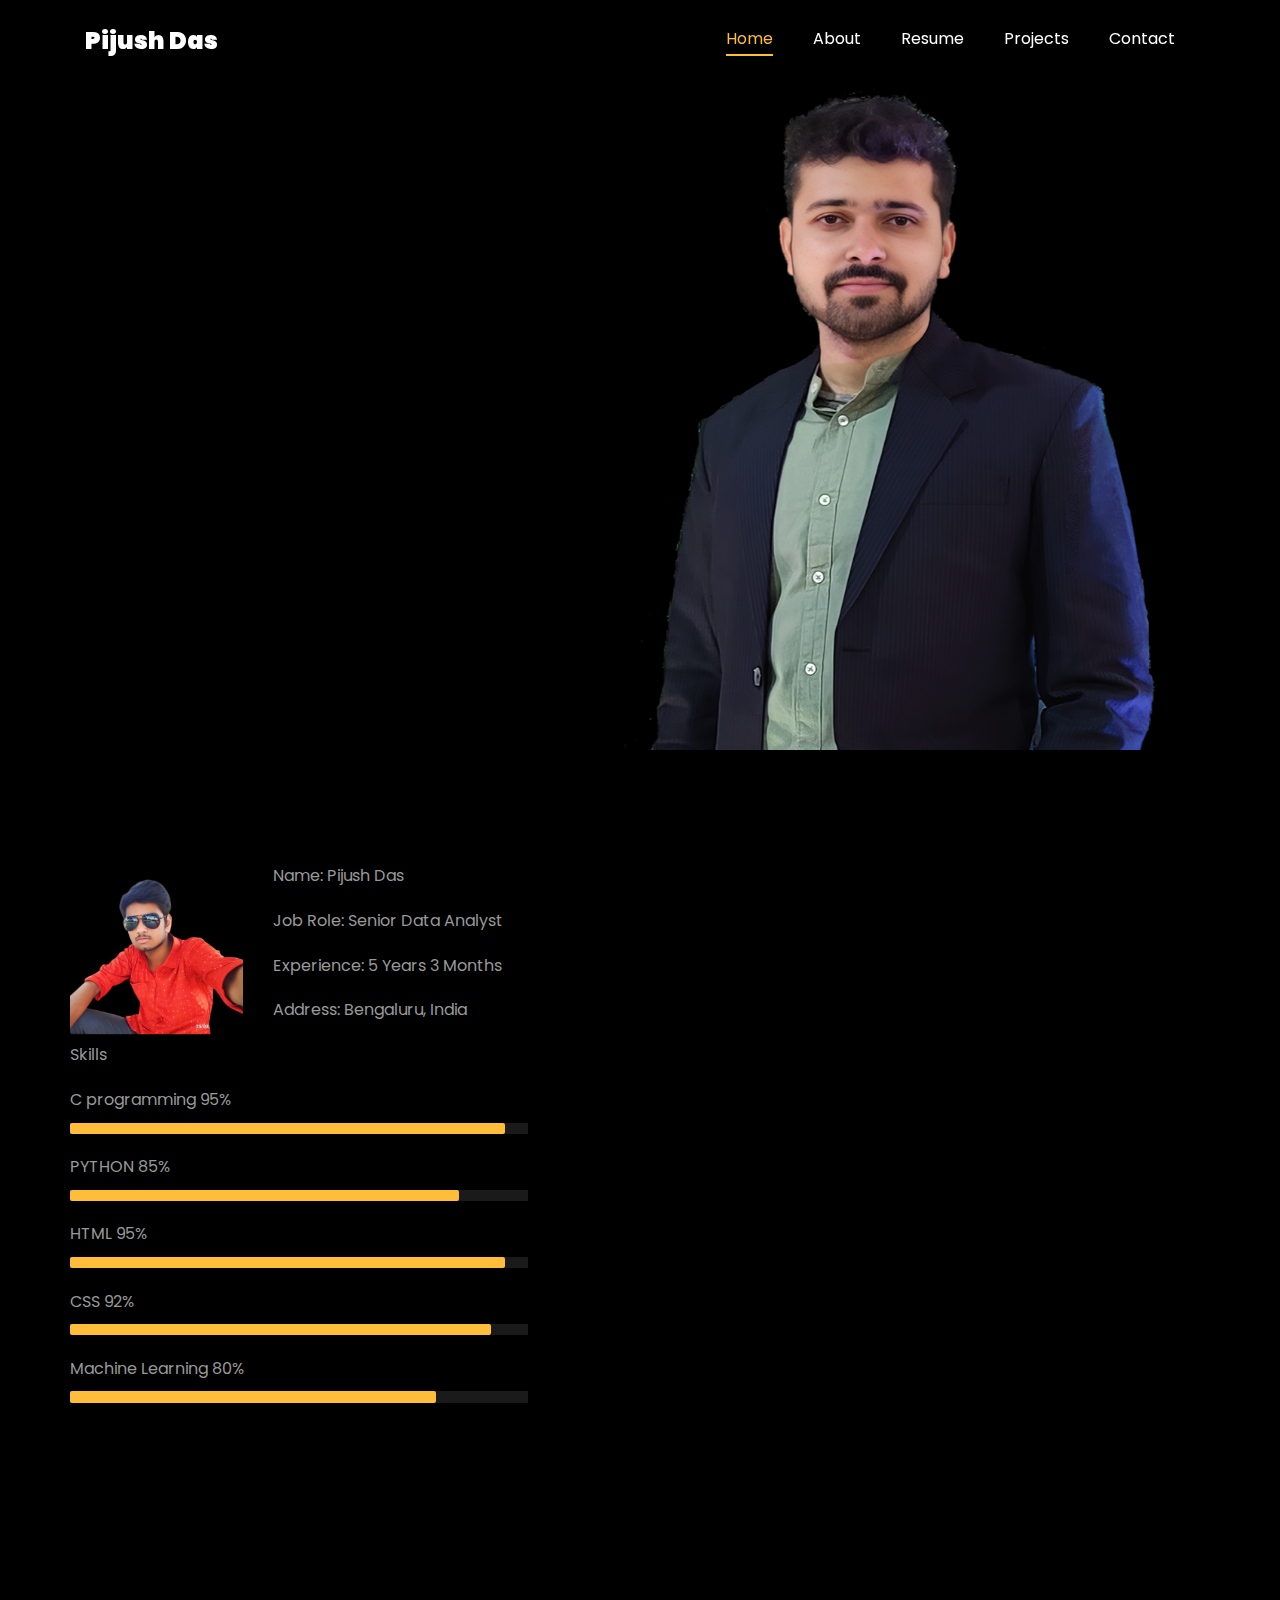
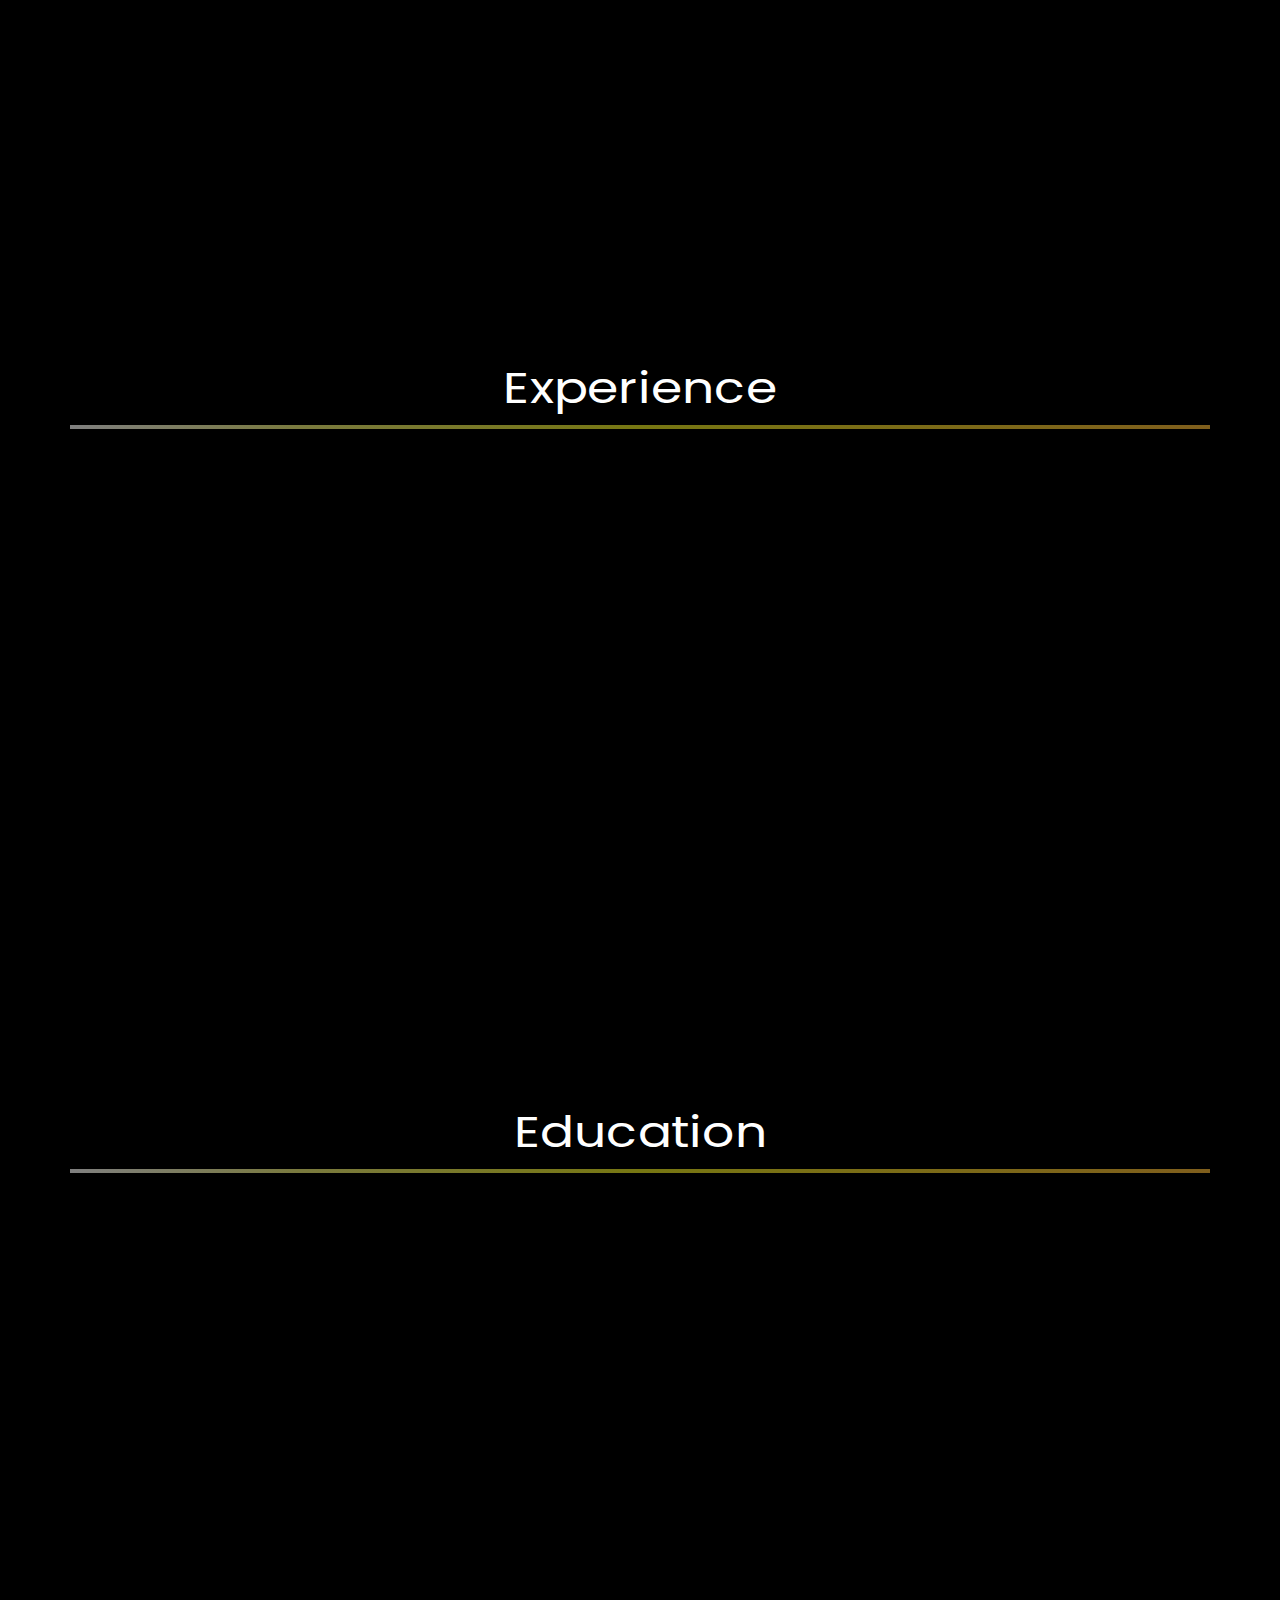
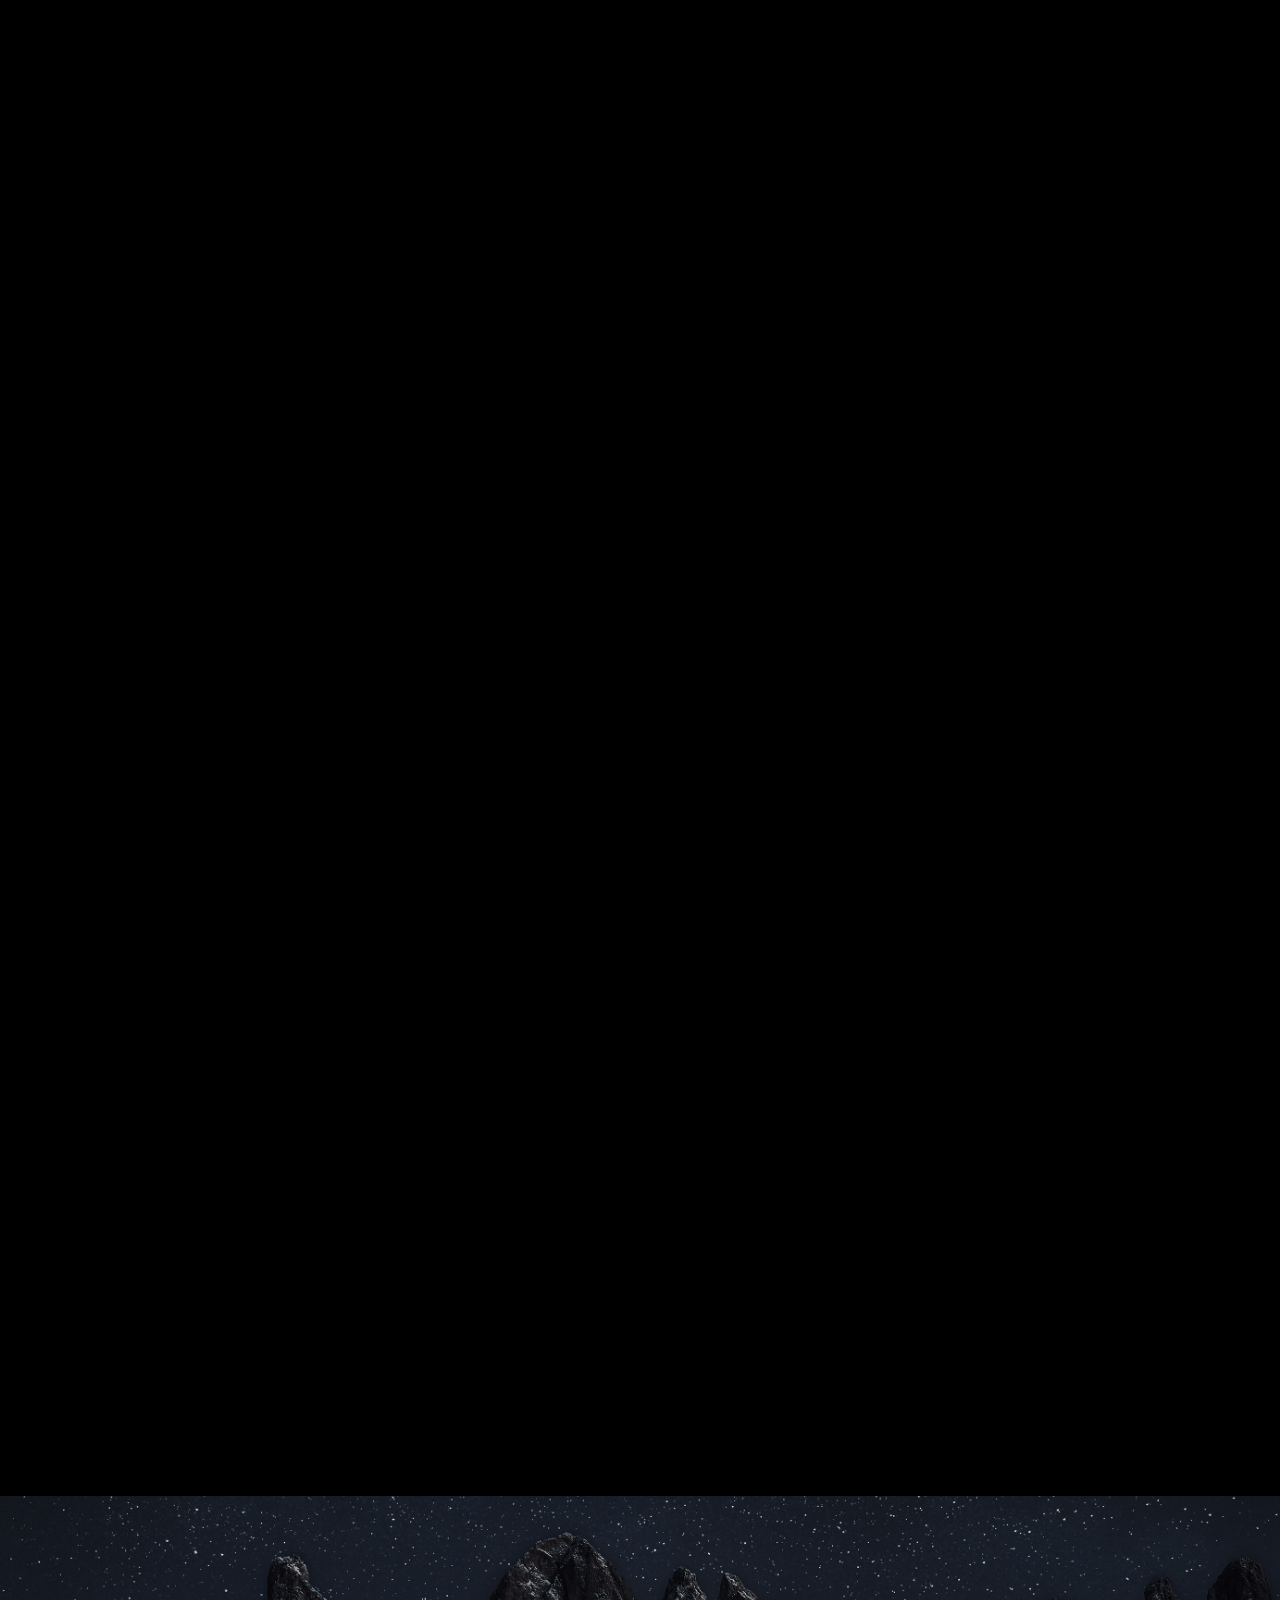
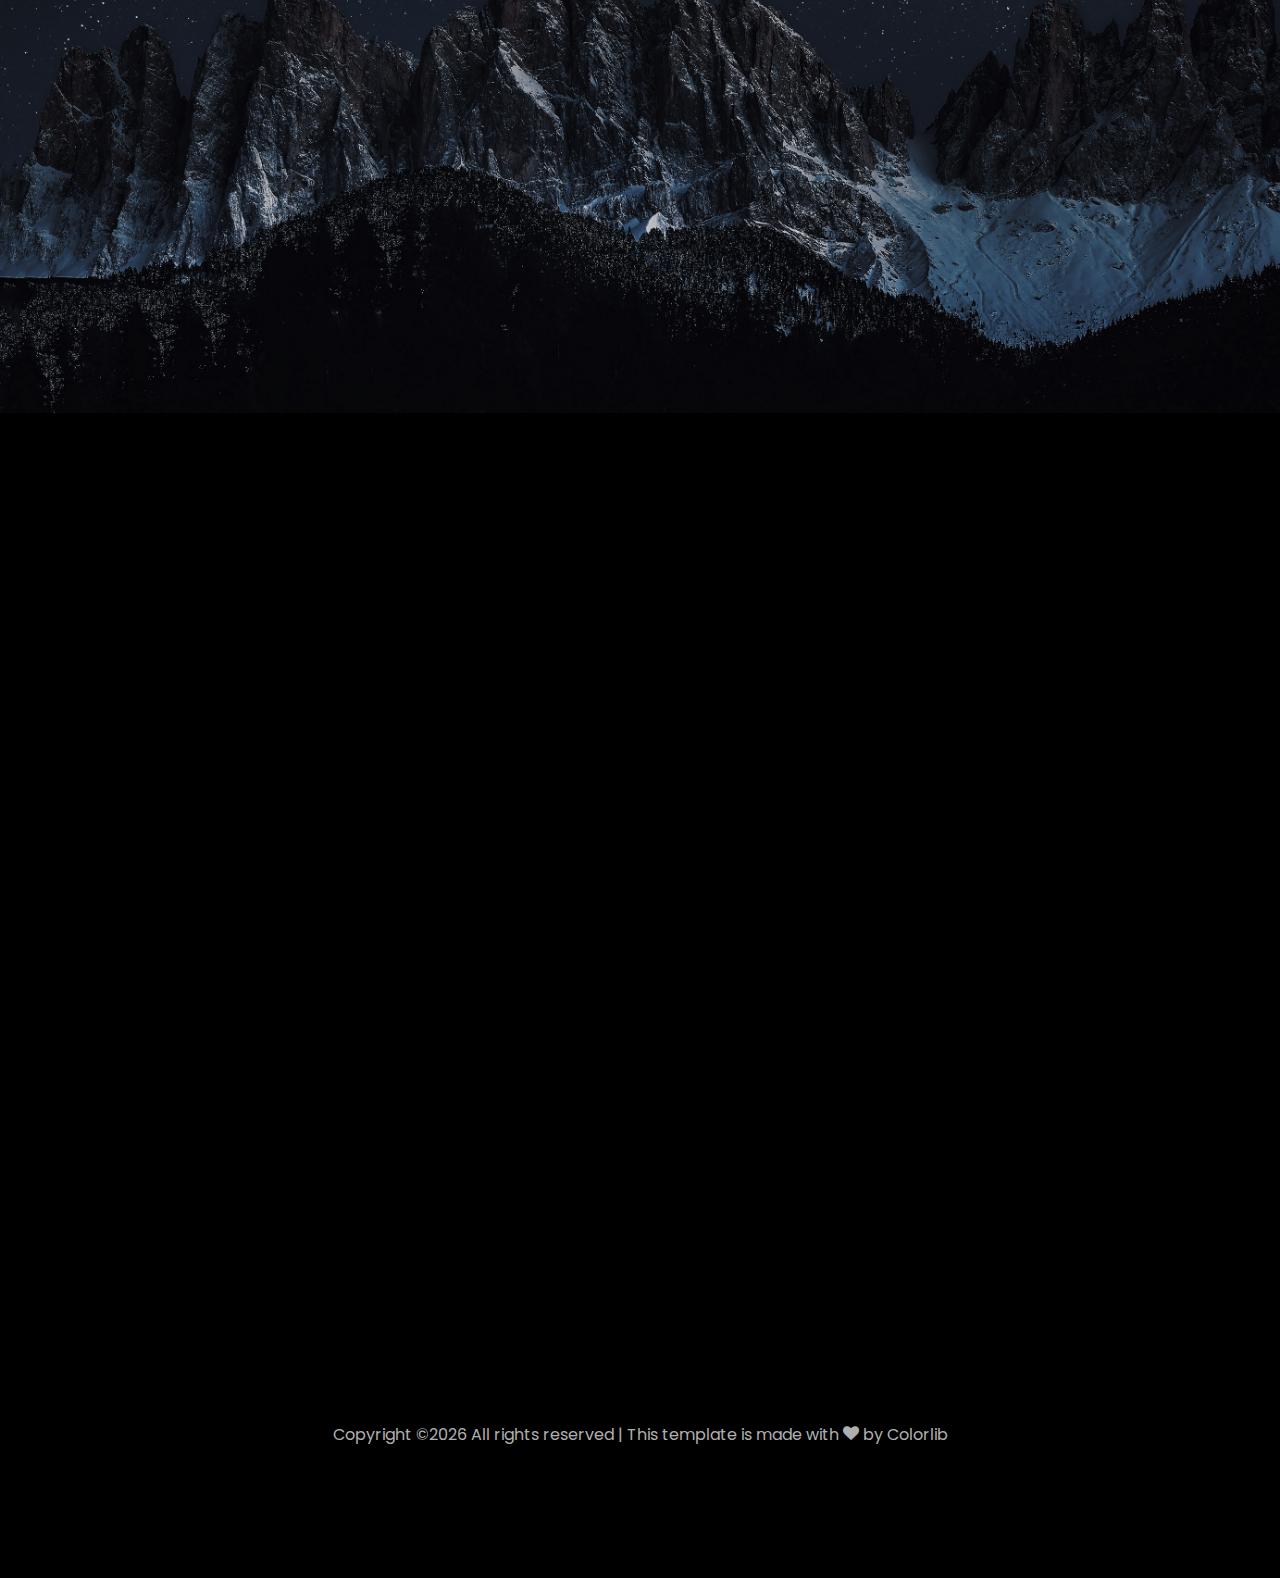
<file: index.html>
<!DOCTYPE html>
<html lang="en">
  <head>
    <title>Pijush Das Portfolio</title>
    <meta charset="utf-8">
    <meta name="viewport" content="width=device-width, initial-scale=1, shrink-to-fit=no">
    
    <link href="https://fonts.googleapis.com/css?family=Poppins:100,200,300,400,500,600,700,800,900" rel="stylesheet">

    <link rel="stylesheet" href="css/open-iconic-bootstrap.min.css">
    <link rel="stylesheet" href="css/animate.css">
    
    <link rel="stylesheet" href="css/owl.carousel.min.css">
    <link rel="stylesheet" href="css/owl.theme.default.min.css">
    <link rel="stylesheet" href="css/magnific-popup.css">

    <link rel="stylesheet" href="css/aos.css">

    <link rel="stylesheet" href="css/ionicons.min.css">
    
    <link rel="stylesheet" href="css/flaticon.css">
    <link rel="stylesheet" href="css/icomoon.css">
    <link rel="stylesheet" href="css/style.css">



<style>

/*======================================
//--//-->   ABOUT
======================================*/

.about-mf .box-shadow-full {
  padding-top: 4rem;
  padding-bottom: 4rem;
}

.about-mf .about-img {
  margin-bottom: 2rem;
}

.about-mf .about-img img {
  margin-left: 10px;
}


.skill-mf .progress {
  /* background-color: #cde1f8; */
  margin: .5rem 0 1.2rem 0;
  border-radius: 0;
  height: .7rem;
}

.skill-mf .progress .progress-bar {
  height: .7rem;
  background-color: #ffbd39;
}


/* Animation styles */
#typing-animation {
  position: relative;
  font-size: 30px;
  font-weight: bold;
  color: rgb(255, 255, 255);
  overflow: hidden;
  white-space: nowrap;
  animation: typing 3s steps(20, end) infinite;
}

#typing-animation:before {
  content: "";
  /* position: absolute; */
  top: 0;
  left: 0;
  width: 0;
  height: 100%;
  background-color: #ccc;
  animation: typing-cursor 0.5s ease-in-out infinite;
}

@keyframes typing {
  from {
    width: 0;
  }
  to {
    width: 100%;
  }
}

@keyframes typing-cursor {
  from {
    width: 5px;
  }
  to {
    width: 0;
  }
}


/* project image zoom effect */

.zoom-effect {
  overflow: hidden;
  transition: transform 0.3s ease-out;
}

.zoom-effect:hover {
  transform: scale(1.1);
}


</style>


  </head>
  <body data-spy="scroll" data-target=".site-navbar-target" data-offset="300">
	  
	  
    <nav class="navbar navbar-expand-lg navbar-dark ftco_navbar ftco-navbar-light site-navbar-target" id="ftco-navbar">
	    <div class="container">
	      <a class="navbar-brand" href="index.html">Pijush Das</a>
	      <button class="navbar-toggler js-fh5co-nav-toggle fh5co-nav-toggle" type="button" data-toggle="collapse" data-target="#ftco-nav" aria-controls="ftco-nav" aria-expanded="false" aria-label="Toggle navigation">
	        <span class="oi oi-menu"></span> Menu
	      </button>

	      <div class="collapse navbar-collapse" id="ftco-nav">
	        <ul class="navbar-nav nav ml-auto">
	          <li class="nav-item"><a href="#home-section" class="nav-link"><span>Home</span></a></li>
	          <li class="nav-item"><a href="#about-section" class="nav-link"><span>About</span></a></li>
	          <li class="nav-item"><a href="#resume-section" class="nav-link"><span>Resume</span></a></li>
	          <li class="nav-item"><a href="#project-section" class="nav-link"><span>Projects</span></a></li>
	          <li class="nav-item"><a href="#contact-section" class="nav-link"><span>Contact</span></a></li>
	        </ul>
	      </div>
	    </div>
	  </nav>
	  <section id="home-section" class="hero">
		  <div class="home-slider  owl-carousel">
	       <div class="slider-item ">
	      	<div class="overlay"></div>
	         <div class="container">
	          <div class="row d-md-flex no-gutters slider-text align-items-end justify-content-end" data-scrollax-parent="true">
	          	<div class="one-third js-fullheight order-md-last img" style="background-image:url(images/bg_1.png);">
	          	 <div class="overlay"></div>
	          	</div>
		          <div class="one-forth d-flex  align-items-center ftco-animate" data-scrollax=" properties: { translateY: '70%' }">
		          	<div class="text">
		          		<span class="subheading">Hello!</span>
			            <h1 class="mb-4 mt-3">I'm <span>Pijush Das</span></h1>

						<!-- Element to contain animated typing -->
						<span id="typing-animation"></span>

						<script>

						// Initialize the typing animation
						const typingAnimationElement = document.getElementById('typing-animation');

						// Create an array of typing text
						const typingTexts = [
						'Web developer  ',
						'YouTuber  ',
						'Teacher   ',
						];

						// Create a function to display the typing animation for a given text
						function playTypingAnimation(text) {
						// Loop through each character and add it to the element
						for (let i = 0; i < text.length; i++) {
							setTimeout(() => {
							typingAnimationElement.textContent += text[i];
							}, i * 200); // Increase the delay to slow down the typing animation
						}

						// Once the animation is complete, reset the text and start over
						setTimeout(() => {
							typingAnimationElement.textContent = '';
							playTypingAnimation(typingTexts[(typingTexts.indexOf(text) + 1) % typingTexts.length]);
						}, text.length * 200);
						}

						// Start the typing animation loop
						playTypingAnimation(typingTexts[0]);

						</script>

						<br>
						<br>
			            <h2>A Senior Data Analyst</h2>
						<!-- <h2 class="d-flex" style="margin-bottom: 0">With over 5 years of experience</h2> -->
						<!-- <br> -->
			            <p><a href="https://youtube.com/@pijush-das?si=-Ve5Nz08N_AmJHh-" class="btn btn-primary py-3 px-4">YouTube</a> 
							<a href="https://github.com/rishabhnmishra" class="btn btn-white btn-outline-white py-3 px-4">My works</a></p>
		            </div>
		          </div>
	        	</div>
	        </div>
	      </div>
		</div>
    </section>



    <section class="ftco-about img ftco-section ftco-no-pb" id="about-section">
    	<div class="container">
			<div class="row">
				<div class="row d-flex align-items-stretch">
				<!-- <div class="row d-flex"> -->
					<div class="col-md-6 col-lg-5 d-flex">
						<div class="img-about img d-flex align-items-stretch">
							<div class="overlay">
								<div class="row">
									<div class="col-sm-6 col-md-5">
									  <div class="about-img">
										<img src="images/about-me.png" class="img-fluid rounded b-shadow-a" alt="">
									  </div>
									</div>
									<!-- Details next to profile image -->
									<div class="col-sm-6 col-md-7">
									  <div class="about-info">
										<p><span class="title-s">Name: </span> <span>Pijush Das</span></p>
										<p><span class="title-s">Job Role: </span> <span>Senior Data Analyst</span></p>
										<p><span class="title-s">Experience: </span> <span>5 Years 3 Months</span></p>
										<p><span class="title-s">Address: </span> <span>Bengaluru, India</span></p>
									  </div>
									</div>
								  </div>

								<div class="skill-mf">
									<p class="title-s">Skills</p>
									<span>C programming</span> <span class="pull-right">95%</span>
									<div class="progress">
										<div class="progress-bar" role="progressbar" style="width: 95%;" aria-valuenow="95" aria-valuemin="0"
											aria-valuemax="100"></div>
									</div>
									
									<span>PYTHON</span> <span class="pull-right">85%</span>
									<div class="progress">
										<div class="progress-bar" role="progressbar" style="width: 85%" aria-valuenow="85" aria-valuemin="0"
											aria-valuemax="100"></div>
									</div>
									
									<span>HTML</span> <span class="pull-right">95%</span>
									<div class="progress">
										<div class="progress-bar" role="progressbar" style="width: 95%" aria-valuenow="90" aria-valuemin="0"
											aria-valuemax="100"></div>
									</div>
									
									<span>CSS</span> <span class="pull-right">92%</span>
									<div class="progress">
										<div class="progress-bar" role="progressbar" style="width: 92%" aria-valuenow="85" aria-valuemin="0"
											aria-valuemax="100"></div>
									</div>
									
									<span>Machine Learning</span> <span class="pull-right">80%</span>
									<div class="progress">
										<div class="progress-bar" role="progressbar" style="width: 80%" aria-valuenow="80" aria-valuemin="0"
											aria-valuemax="100"></div>
									</div>
								</div>
							</div>
						</div>
					</div>
					
					<div class="col-md-6 col-lg-7 pl-lg-5 pb-5">
						<div class="row justify-content-start pb-3">
							<div class="col-md-12 heading-section ftco-animate">
								
								<h1 class="big">About</h1>
								<h2 class="mb-4">About Me</h2>
								
								<p>With over 5 years of comprehensive experience in the field of data science & analytics, accompanied by a bachelor's degree in engineering. 
									Proficient in data analysis, statistical analysis, hypothesis testing, customer behaviour analysis, &amp; machine learning. 
									Demonstrated success in leading impactful projects and providing effective mentorship.</p>
								<ul class="about-info mt-4 px-md-0 px-2">
									<li class="d-flex"><span>Profile:</span> <span>Data Science &amp; Analytics</span></li>
									<li class="d-flex"><span>Domain:</span> <span>Retail, Ecommerce, BFSI &amp; Digital Marketing</span></li>
									<li class="d-flex"><span>Education:</span> <span>Bachelor of Engineering</span></li>
									<li class="d-flex"><span>Language:</span> <span>English, Hindi</span></li>
									<li class="d-flex"><span>BI Tools:</span> <span>Microsoft Power BI, Looker &amp; Tableau</span></li>
									<li class="d-flex"><span>Other Skills:</span> <span>Cloud, PySpark, Excel, Git, JIRA, Google Analytics &amp; SEO</span></li>
									<li class="d-flex"><span>Interest:</span> <span>Traveling, Travel Photography, Teaching</span></li>
									
								</ul>
							</div>
						</div>


						<div class="counter-wrap ftco-animate d-flex mt-md-3">
							<div class="text">
								<p class="mb-4">
									<span class="number" data-number="30">0</span> <span>+</span>
									<span>&nbsp; Projects completed</span>
								</p>
								<p><a href="https://www.linkedin.com/in/pijush-das/" class="btn btn-primary py-3 px-3">LinkedIn</a></p>
							</div>
						</div>
					</div>
				</div>
			</div>
		</div>
    </section>



	
    <section class="ftco-section ftco-no-pb" id="resume-section">
    	<div class="container">
    		<div class="row justify-content-center pb-5">
          <div class="col-md-10 heading-section text-center ftco-animate">
          	<h1 class="big big-2">Resume</h1>
            <h2 class="mb-4">Resume</h2>
            <p>Seasoned Senior Data Analyst with 5+ years of experience driving business strategies through data-driven insights. Proven expertise in data science, statistical analysis, machine learning algorithms and project management.</p>
          </div>
        </div>

		<div class="row">
			<h1 class="big-4">Experience</h1>
			<div class="underline"></div>
		</div>
		<br>
		
		<div class="row">
				<div class="col-md-6">
					<div class="resume-wrap ftco-animate">
						<span class="date">2021-Present</span>
						<h2>Senior Data Analyst</h2>
						<span class="position">Merkle</span>
						<p class="mt-4">Merkle, a leading CXM and media company with over 10K+ professionals globally. It's a part of Dentsu International. 
							<ul>
								<li>Analysed ad campaigns, clickstream, and customer surveys data, identified an increasing demand and launched a strategic product line.</li>
								<li>Developed time series forecasting models to predict sales and optimize marketing budgets, got model performance of 92%.</li>
								<li>Designed and executed A/B tests, performed rigorous statistical analysis. Led to 20% MoM increase in the conversion rate.</li>
							</ul>
						</p>
					</div>

				</div>

				<div class="col-md-6">
					<div class="resume-wrap ftco-animate">
						<span class="date">2018-2021</span>
						<h2>Senior Data Analyst</h2>
						<span class="position">iQuanti</span>
						<p class="mt-4">iQuanti is a data-driven digital marketing analytics and solutions company, helps top 100 global brands. 
							<ul>
								<li>Performed in-depth market research and analysis to create online pages. Resulted in ~100% website growth and 30% increase in conversion rate YoY.</li>
								<li>Delivered multiple training and mentorship sessions on analytical tools like SQL, MS Excel, Power BI, Tableau and Python.</li>
								<li>Performed migration and enhancements for merchandising dashboard, involved data integration and its feature improvement.</li>
							</ul>
						</p>
					</div>

				</div>
			</div>

		<br>
		<br>

		<div class="row">
			<h1 class="big-4">Education</h1>
			<div class="underline"></div>
		</div>
		<br>
		
			<div class="row">
    			<div class="col-md-6">
    				<div class="resume-wrap ftco-animate">
    					<span class="date">2022-2026</span>
    					<h2>Bachelor of Technology (B.Tech) in Computer Science & Technology (CSE)</h2>
    					<span class="position">Maunala Abdul Kalam Azad University of Technology (MAKAUT)</span>
    					<p class="mt-4">CGPA: 7.79</p>
    				</div>
    			</div>

    			<div class="col-md-6">
    				<div class="resume-wrap ftco-animate">
    					<span class="date">2018-2019</span>
    					<h2>Higher Secondary (Science)</h2>
    					<span class="position">Baharu High School</span>
    					<p class="mt-4">Percentage: 71.6%</p>
    				</div>
				</div>
    		</div>

    		<div class="row justify-content-center mt-5">
    			<div class="col-md-6 text-center ftco-animate">
    				<p><a href="#" class="btn btn-primary py-4 px-5">Download CV</a></p>
    			</div>
    		</div>
    	</div>
    </section>

   

    <section class="ftco-section" id="project-section">
      <div class="container">
        <div class="row justify-content-center mb-5 pb-5">
          <div class="col-md-7 heading-section text-center ftco-animate">
            <h1 class="big big-2">Projects</h1>
            <h2 class="mb-4">Projects</h2>
            <p>Below are the sample Data Analytics projects on SQL, Python, Power BI & ML.</p>
          </div>
        </div>
        <div class="row d-flex">
          <div class="col-md-4 d-flex ftco-animate">
          	<div class="blog-entry justify-content-end">
              <a href="./Bootstrap/index.html" class="block-20 zoom-effect" style="background-image: url('images/proj_1.jpg');">
              </a>
              <div class="text mt-3 float-right d-block">

                <h3 class="heading"><a href="./Bootstrap/index.html">Digital marketing website</a></h3>
                <p>Analyzed music store data using advanced SQL queires to identify gaps and increase the business growth.</p>
              </div>
            </div>
          </div>
          <div class="col-md-4 d-flex ftco-animate">
          	<div class="blog-entry justify-content-end">
              <a href="https://github.com/rishabhnmishra/Python_Diwali_Sales_Analysis/blob/main/Diwali_Sales_Analysis.ipynb" class="block-20 zoom-effect" style="background-image: url('images/proj_2.jpg');">
              </a>
              <div class="text mt-3 float-right d-block">

                <h3 class="heading"><a href="https://github.com/rishabhnmishra/Python_Diwali_Sales_Analysis/blob/main/Diwali_Sales_Analysis.ipynb">Data Analysis using Python Project for Beginners</a></h3>
                <p>Performed exploratory data analysis on diwali sales data using Python to improve the customer experience.</p>
              </div>
            </div>
          </div>
          <div class="col-md-4 d-flex ftco-animate">
          	<div class="blog-entry">
              <a href="https://github.com/rishabhnmishra/Madhav_Store_Analysis_PowerBI/blob/main/Madhav%20Store%20dashboard.jpg" class="block-20 zoom-effect" style="background-image: url('images/proj_3.jpg');">
              </a>
              <div class="text mt-3 float-right d-block">

                <h3 class="heading"><a href="https://github.com/rishabhnmishra/Madhav_Store_Analysis_PowerBI/blob/main/Madhav%20Store%20dashboard.jpg">Power BI Sales dashboard Project for Beginners</a></h3>
                <p>Designed a power bi dashboard for Madhav Store to track and analyze the online sales data acorss India.</p>
              </div>
            </div>
          </div>
        </div>
	<br>
		<!-- added justify-content-center to center align the last two projects -->
		<div class="row d-flex justify-content-center">  
			<div class="col-md-4 d-flex ftco-animate">
				<div class="blog-entry justify-content-end">
				<a href="https://github.com/rishabhnmishra/sales_forecasting/tree/main" class="block-20 zoom-effect" style="background-image: url('images/proj_4.jpg');">
				</a>
				<div class="text mt-3 float-right d-block">
  
				  <h3 class="heading"><a href="https://github.com/rishabhnmishra/sales_forecasting/tree/main">Sales Forecast- Time Series Forecasting</a></h3>
				  <p>Used multiple machine learning models to forecast sales (retail store) and performed time series analysis.</p>
				</div>
			  </div>
			</div>
			<div class="col-md-4 d-flex ftco-animate">
				<div class="blog-entry justify-content-end">
				<a href="https://github.com/rishabhnmishra/customer_segmentation/blob/main/Customer_Segmentation-final.ipynb" class="block-20 zoom-effect" style="background-image: url('images/proj_5.jpg');">
				</a>
				<div class="text mt-3 float-right d-block">
  
				  <h3 class="heading"><a href="https://github.com/rishabhnmishra/customer_segmentation/blob/main/Customer_Segmentation-final.ipynb">Customer Segmentation using clustering model</a></h3>
				  <p>Developed a ML model to give various recommendations of financial products &amp; services on target customer groups.</p>
				</div>
			  </div>
			</div>
		 </div>
	  </div>
    </section>

	<section class="ftco-section ftco-no-pt ftco-no-pb ftco-counter img" id="section-counter">
      <div class="container">
		<div class="row d-md-flex align-items-center">
          <div class="col-md d-flex justify-content-center counter-wrap ftco-animate">
            <div class="block-18">
              <div class="text">
                <strong class="number" data-number="20">0</strong>
                <span>Achievements</span>
              </div>
            </div>
          </div>
          <div class="col-md d-flex justify-content-center counter-wrap ftco-animate">
            <div class="block-18">
              <div class="text">
                <strong class="number" data-number="30">0</strong>
                <span>Projects</span>
              </div>
            </div>
          </div>
          <div class="col-md d-flex justify-content-center counter-wrap ftco-animate">
            <div class="block-18">
              <div class="text">
                <strong class="number" data-number="1000">0</strong>
                <span>Mentored Students</span>
              </div>
            </div>
          </div>
          <div class="col-md d-flex justify-content-center counter-wrap ftco-animate">
            <div class="block-18">
              <div class="text">
                <strong class="number" data-number="500">0</strong>
                <span>Cups of coffee</span>
              </div>
            </div>
          </div>
        </div>
      </div>
	
	  <div class="ftco-section ftco-hireme img margin-top" style="background-image: url(images/bg_1.jpg)">
			<!-- <div class="container"> -->
				<div class="row justify-content-center">
					<div class="col-md-7 ftco-animate text-center">
						<h2>More projects on<span> Github  </span> </h2>
						<div class="heading"> <h4> I love to solve business problems &amp; uncover hidden data stories </h4>
						<br>
						<p><a href="https://github.com/PijushD/" class="btn btn-primary py-3 px-5">GitHub</a></p>
						</div>
					</div>
				</div>
			<!-- </div> -->
		</div>
	</section>



    <section class="ftco-section contact-section ftco-no-pb" id="contact-section">
      <div class="container">
      	<div class="row justify-content-center mb-5 pb-3">
          <div class="col-md-7 heading-section text-center ftco-animate">
            <h1 class="big big-2">Contact</h1>
            <h2 class="mb-4">Contact Me</h2>
            <p>Below are the details to reach out to me!</p>
          </div>
        </div>

        <div class="row d-flex contact-info mb-5">
          <div class="col-md-6 col-lg-3 d-flex ftco-animate">
          	<div class="align-self-stretch box p-4 text-center">
          		<div class="icon d-flex align-items-center justify-content-center">
          			<span class="icon-map-signs"></span>
          		</div>
          		<h3 class="mb-4">Address</h3>
	            <p>Baharu, Jaynagar Majilpur, India</p>
	          </div>
          </div>
          <div class="col-md-6 col-lg-3 d-flex ftco-animate">
          	<div class="align-self-stretch box p-4 text-center">
          		<div class="icon d-flex align-items-center justify-content-center">
          			<span class="icon-phone2"></span>
          		</div>
          		<h3 class="mb-4">Contact Number</h3>
	            <p><a href="tel://09126512578">+91 9126512578</a></p>
	          </div>
          </div>
          <div class="col-md-6 col-lg-3 d-flex ftco-animate">
          	<div class="align-self-stretch box p-4 text-center">
          		<div class="icon d-flex align-items-center justify-content-center">
          			<span class="icon-paper-plane"></span>
          		</div>
          		<h3 class="mb-4">Email Address</h3>
	            <p><a href="mailto:pijush0303@gmail.com">pijush0303@gmail.com</a></p>
	          </div>
          </div>
          <div class="col-md-6 col-lg-3 d-flex ftco-animate">
          	<div class="align-self-stretch box p-4 text-center">
          		<div class="icon d-flex align-items-center justify-content-center">
          			<span class="icon-globe"></span>
          		</div>
          		<h3 class="mb-4">Download Resume</h3>
	            <p><a href="#">resumelink</a></p>
	          </div>
          </div>

		  <div class="container">
			<br>
			<br>
			<div class="row justify-content-center">
				<div class="col-md-7 ftco-animate text-center">
					<h2>Have a<span> Question?  </span> <a href="https://forms.gle/uLaTShUKXraAvHJ77" class="btn btn-primary py-3 px-5">Click Here</a> </h2>
				</div>
			</div>
				<br>
					<ul class="ftco-footer-social list-unstyled d-flex justify-content-center align-items-center mb-0">
					  <li class="ftco-animate normal-txt">Find me on  </li>
					  <li class="ftco-animate"><a href="https://www.youtube.com/@RishabhMishraOfficial"><span class="icon-youtube"></span></a></li>
					  <li class="ftco-animate"><a href="https://www.linkedin.com/in/pijush-das/"><span class="icon-linkedin"></span></a></li>  
					  <li class="ftco-animate"><a href="https://twitter.com/rishabhnmishra"><span class="icon-twitter"></span></a></li>
					  <li class="ftco-animate"><a href="https://twitter.com/rishabhnmishra"><span class="icon-facebook"></span></a></li>
				      <li class="ftco-animate"><a href="https://www.instagram.com/rishabhnmishra/"><span class="icon-instagram"></span></a></li>
					</ul>
				<br>
		   </div>
   </div>
 </section>


 
	
    <footer class="ftco-footer ftco-section">
		<div class="container">
		  <div class="row">
			<div class="col-md-12 text-center">
  
			  <p><!-- Link back to Colorlib can't be removed. Template is licensed under CC BY 3.0. -->
	Copyright &copy;<script>document.write(new Date().getFullYear());</script> All rights reserved | This template is made with <i class="icon-heart color-danger" aria-hidden="true"></i> by <a href="https://colorlib.com" target="_blank">Colorlib</a>
	<!-- Link back to Colorlib can't be removed. Template is licensed under CC BY 3.0. --></p>
			</div>
		  </div>
		</div>
	  </footer>


  <!-- loader -->
  <div id="ftco-loader" class="show fullscreen"><svg class="circular" width="48px" height="48px"><circle class="path-bg" cx="24" cy="24" r="22" fill="none" stroke-width="4" stroke="#eeeeee"/><circle class="path" cx="24" cy="24" r="22" fill="none" stroke-width="4" stroke-miterlimit="10" stroke="#F96D00"/></svg></div>


  <script src="js/jquery.min.js"></script>
  <script src="js/jquery-migrate-3.0.1.min.js"></script>
  <script src="js/popper.min.js"></script>
  <script src="js/bootstrap.min.js"></script>
  <script src="js/jquery.easing.1.3.js"></script>
  <script src="js/jquery.waypoints.min.js"></script>
  <script src="js/jquery.stellar.min.js"></script>
  <script src="js/owl.carousel.min.js"></script>
  <script src="js/jquery.magnific-popup.min.js"></script>
  <script src="js/aos.js"></script>
  <script src="js/jquery.animateNumber.min.js"></script>
  <script src="js/scrollax.min.js"></script>
  
  <script src="js/main.js"></script>
    
  </body>
</html>
</file>
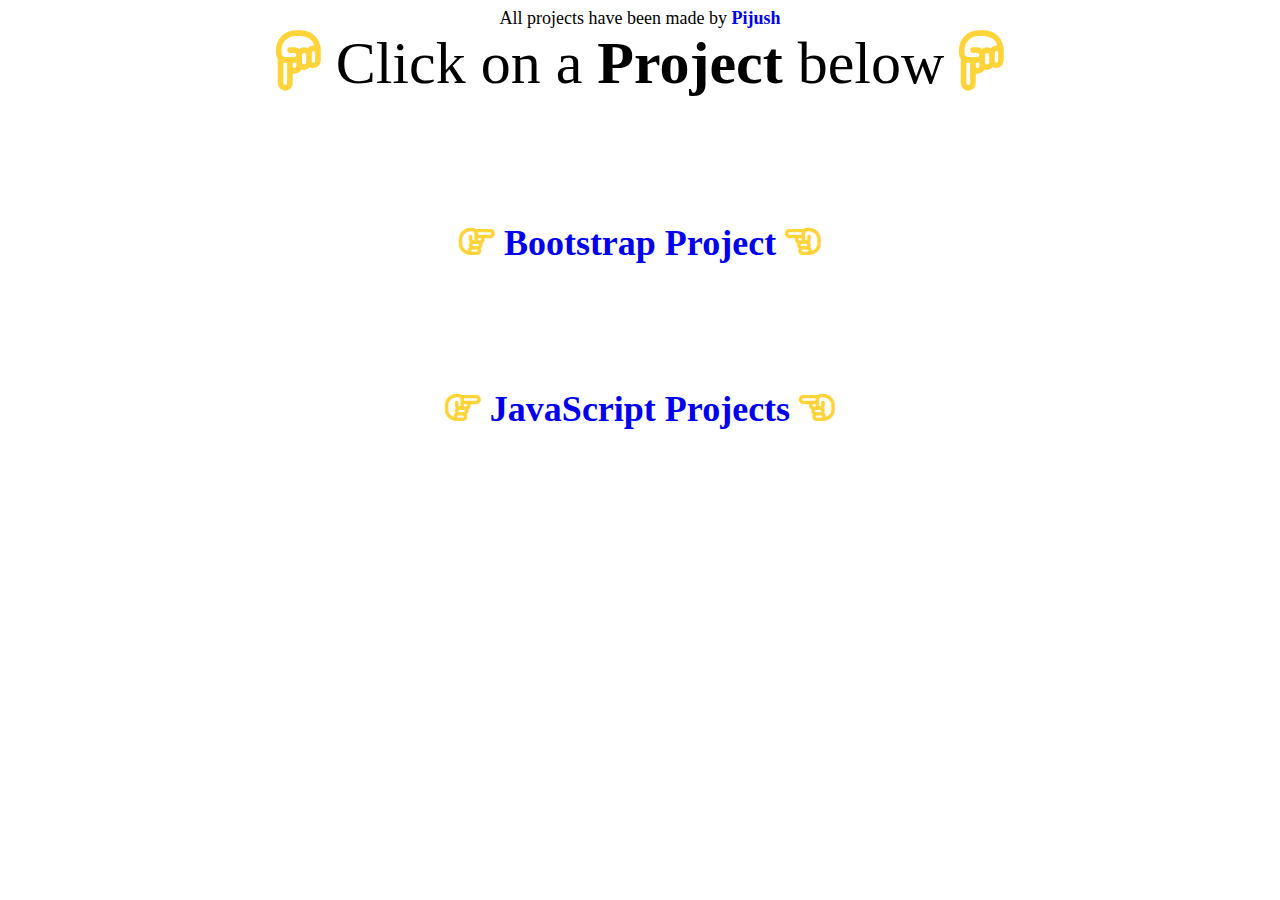
<file: Projects/index.html>
<!DOCTYPE html>
<html lang="en">
  <head>
    <meta charset="UTF-8" />
    <meta name="viewport" content="width=device-width, initial-scale=1.0" />
    <link
      rel="stylesheet"
      href="https://cdnjs.cloudflare.com/ajax/libs/font-awesome/6.5.1/css/all.min.css"
    />
    <style>
      body {
        /* display: flex; */
        /* justify-content: center; */
        text-align: center;
        /* width: 100%; */
        /* margin: auto; */
        font-size: large;
        /* height: 100vh; */
      }
      a {
        text-decoration: none;
      }
      h1 a {
        /* border: 10px blue;
        border-style: dotted;
        padding: 35px; */
        text-decoration: none;
        padding: 25px;
        border-radius: 25px;
      }
      h1 {
        padding: 50px;
        /* padding-top: 79px; */
      }
      h1 a:hover {
        color: white;
        background-color: black;
        /* padding: 25px; */
      }
      header {
        font-size: 60px;
      }
      i {
        color: #ffd43b;
      }
    </style>
    <title>Pijush's project</title>
  </head>
  <body>
    All projects have been made by<a href="Bootsrap/index.html"
      ><b> Pijush </b></a
    >
    <header>
      <i class="fa-regular fa-hand-point-down"></i> Click on a
      <b>Project</b> below <i class="fa-regular fa-hand-point-down"></i>
    </header>
    <h1 style="padding-top: 100px">
      <a href="Bootstrap/index.html">
        <i class="fa-regular fa-hand-point-right" style="color: #ffd43b"></i>
        Bootstrap Project
        <i class="fa-regular fa-hand-point-left" style="color: #ffd43b"></i>
      </a>
    </h1>
    <h1>
      <a href="JavaScript/index.html">
        <i class="fa-regular fa-hand-point-right" style="color: #ffd43b"></i>
        JavaScript Projects
        <i class="fa-regular fa-hand-point-left" style="color: #ffd43b"></i
      ></a>
    </h1>
  </body>
</html>
</file>
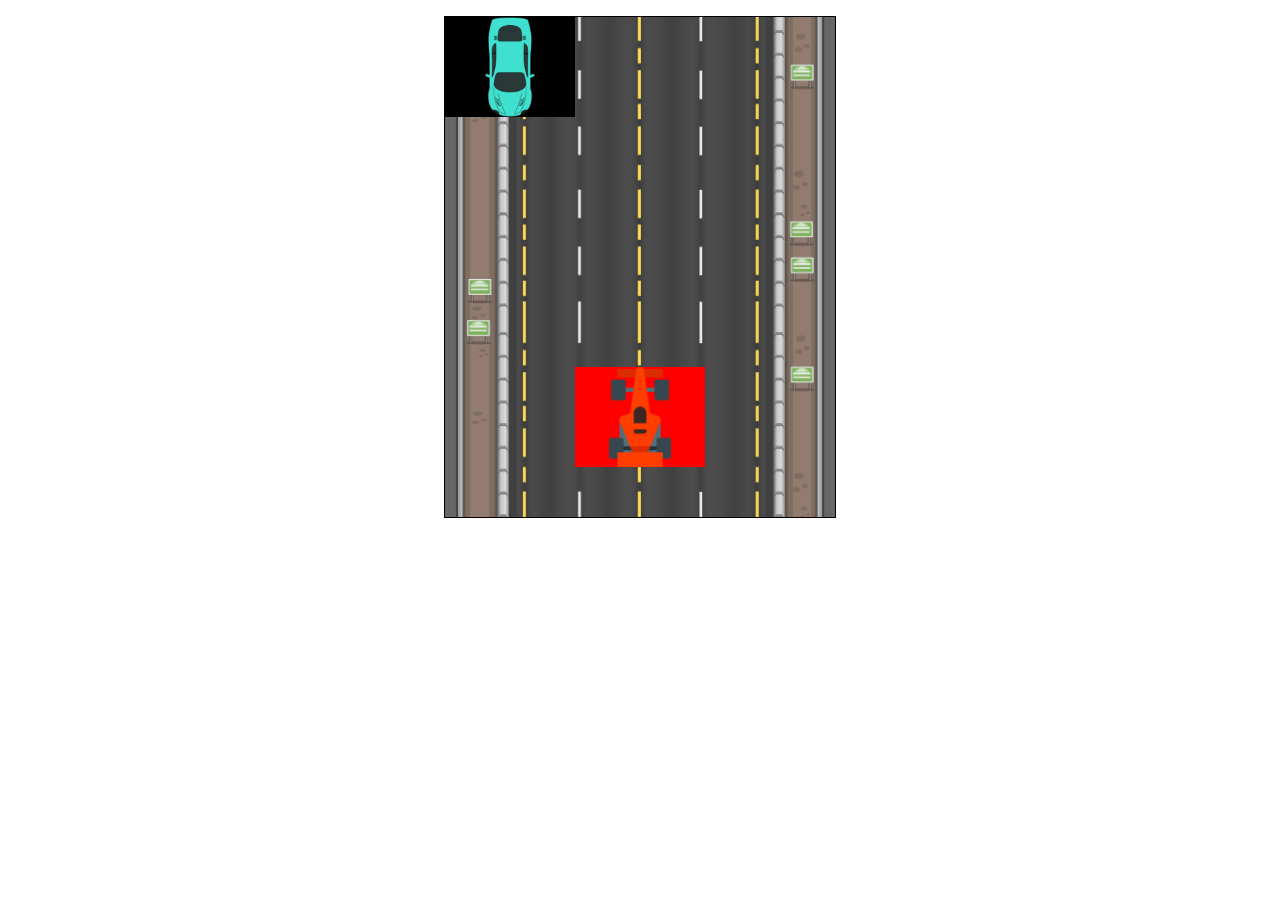
<file: JavaScript/Racing-game/index.html>
<!DOCTYPE html>
<html lang="en">
<head>
    <meta charset="UTF-8">
    <meta http-equiv="X-UA-Compatible" content="IE=edge">
    <meta name="viewport" content="width=device-width, initial-scale=1.0">
    <title>Racing moto</title>
    <link rel="stylesheet" href="style.css">
</head>
<body>
    <div id="game">
        <div id="bluecar"><img src="blue.png" alt=""></div>
        <div id="racecar"><img src="race.png" alt=""></div>
    </div>
    <div id="result">
        <h1>Game Over</h1>
        <p id="score"></p>
        <button id="btn" onclick="location.reload()">Restart</button>
    </div>

    <audio id="jumpsound" src="jumpsound.mp3"></audio>
    <script src="main.js"></script>
</body>
</html>
</file>
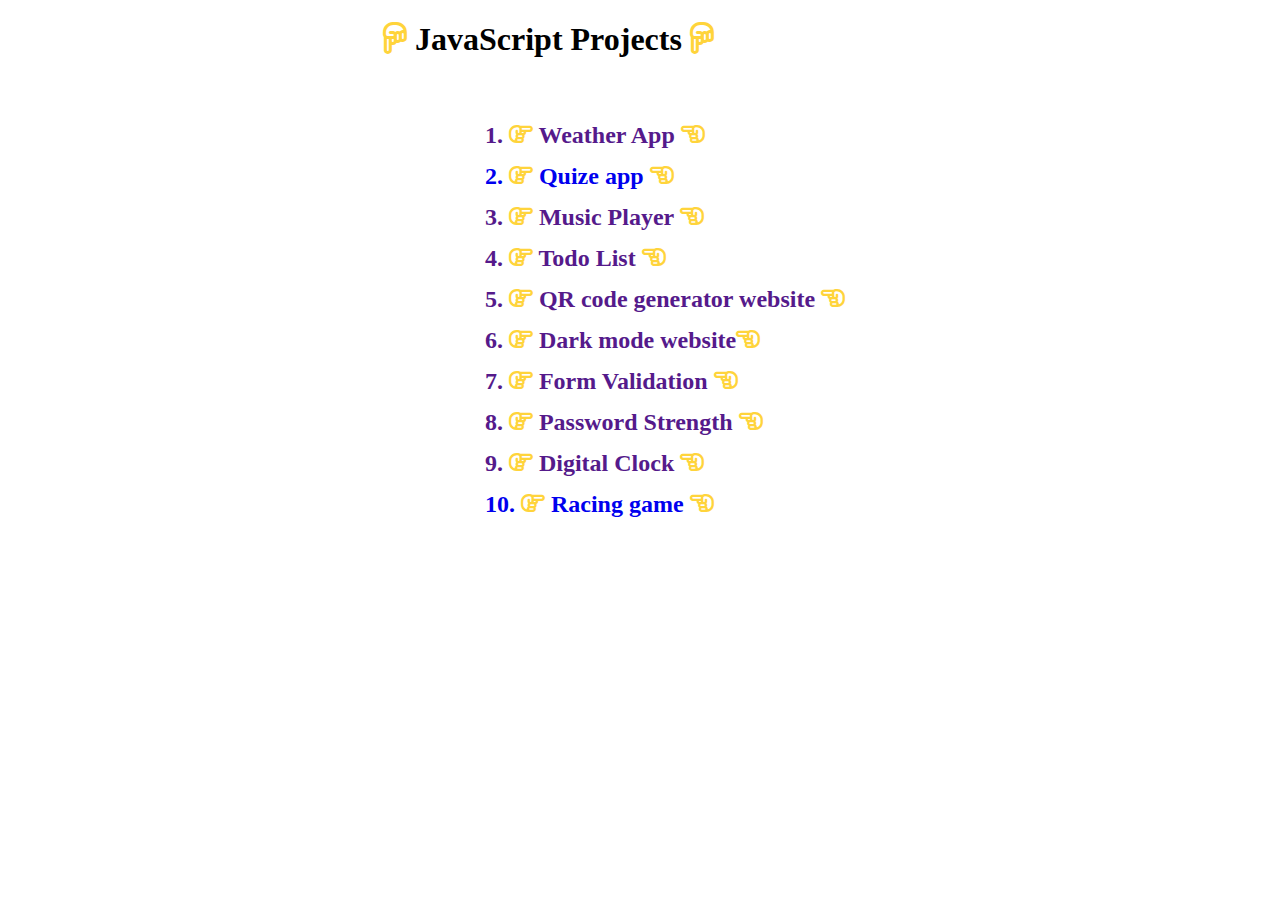
<file: Projects/JavaScript/index.html>
<!DOCTYPE html>
<html lang="en">
  <head>
    <meta charset="UTF-8" />
    <meta name="viewport" content="width=device-width, initial-scale=1.0" />
    <link
      rel="stylesheet"
      href="https://cdnjs.cloudflare.com/ajax/libs/font-awesome/6.5.1/css/all.min.css"
    />
    <style>
      body{
        height: fit-content;
      }
      h1 {
        /* text-align: center; */
        margin-left: 375px;
      }
      h1 b {
        font-weight: bolder;
      }
      ul li {
        list-style: none;
        padding: 7px;
      }
      li a {
        text-decoration: none;
        padding: 15px;
        margin: 15px;
      }
      li a:hover{
        b{
        color: white;
        background-color: black;
        border-radius: 25px;
        padding: 15px;
        }
        /* i{
          color:blue;
        } */
       
        
       
      }
      h2 ul {
        padding: 35px;
        padding-left: 85px;
        margin: auto;
        width: fit-content;
      }
      i{
        color: #FFD43B;
      }
    </style>
    <title>JavaScript Projects</title>
  </head>
  <body>
    <h1>
      <b><i class="fa-regular fa-hand-point-down"></i> JavaScript Projects <i class="fa-regular fa-hand-point-down"></i></b>
    </h1>
    <h2>
      <ul><b>

          <li><a href="">1. <i class="fa-regular fa-hand-point-right" style="color: #FFD43B;"></i> <b>Weather App   </b><i class="fa-regular fa-hand-point-left" style="color: #FFD43B;"></i></a></li>
          <li><a href="Quize-app/">2. <i class="fa-regular fa-hand-point-right" style="color: #FFD43B;"></i> <b>Quize app  </b><i class="fa-regular fa-hand-point-left" style="color: #FFD43B;"></i></a></li>
          <li><a href="">3. <i class="fa-regular fa-hand-point-right" style="color: #FFD43B;"></i> <b>Music Player  </b><i class="fa-regular fa-hand-point-left" style="color: #FFD43B;"></i></a></li>
          <li><a href="">4. <i class="fa-regular fa-hand-point-right" style="color: #FFD43B;"></i> <b>Todo List  </b><i class="fa-regular fa-hand-point-left" style="color: #FFD43B;"></i></a></li>
          <li><a href="">5. <i class="fa-regular fa-hand-point-right" style="color: #FFD43B;"></i> <b>QR code generator website  </b><i class="fa-regular fa-hand-point-left" style="color: #FFD43B;"></i></a></li>
          <li><a href="">6. <i class="fa-regular fa-hand-point-right" style="color: #FFD43B;"></i> <b>Dark mode website</b><i class="fa-regular fa-hand-point-left" style="color: #FFD43B;"></i></a></li>
          <li><a href="">7. <i class="fa-regular fa-hand-point-right" style="color: #FFD43B;"></i> <b>Form Validation  </b><i class="fa-regular fa-hand-point-left" style="color: #FFD43B;"></i></a></li>
          <li><a href="">8. <i class="fa-regular fa-hand-point-right" style="color: #FFD43B;"></i> <b>Password Strength  </b><i class="fa-regular fa-hand-point-left" style="color: #FFD43B;"></i></a></li>
          <li><a href="">9. <i class="fa-regular fa-hand-point-right" style="color: #FFD43B;"></i> <b>Digital Clock  </b><i class="fa-regular fa-hand-point-left" style="color: #FFD43B;"></i></a></li>
          <li><a href="Racing-game/index.html">10. <i class="fa-regular fa-hand-point-right" style="color: #FFD43B;"></i> <b>Racing game  </b><i class="fa-regular fa-hand-point-left" style="color: #FFD43B;"></i></a></li>
        </ul>
      </b>
    </h2>
  </body>
</html>
</file>
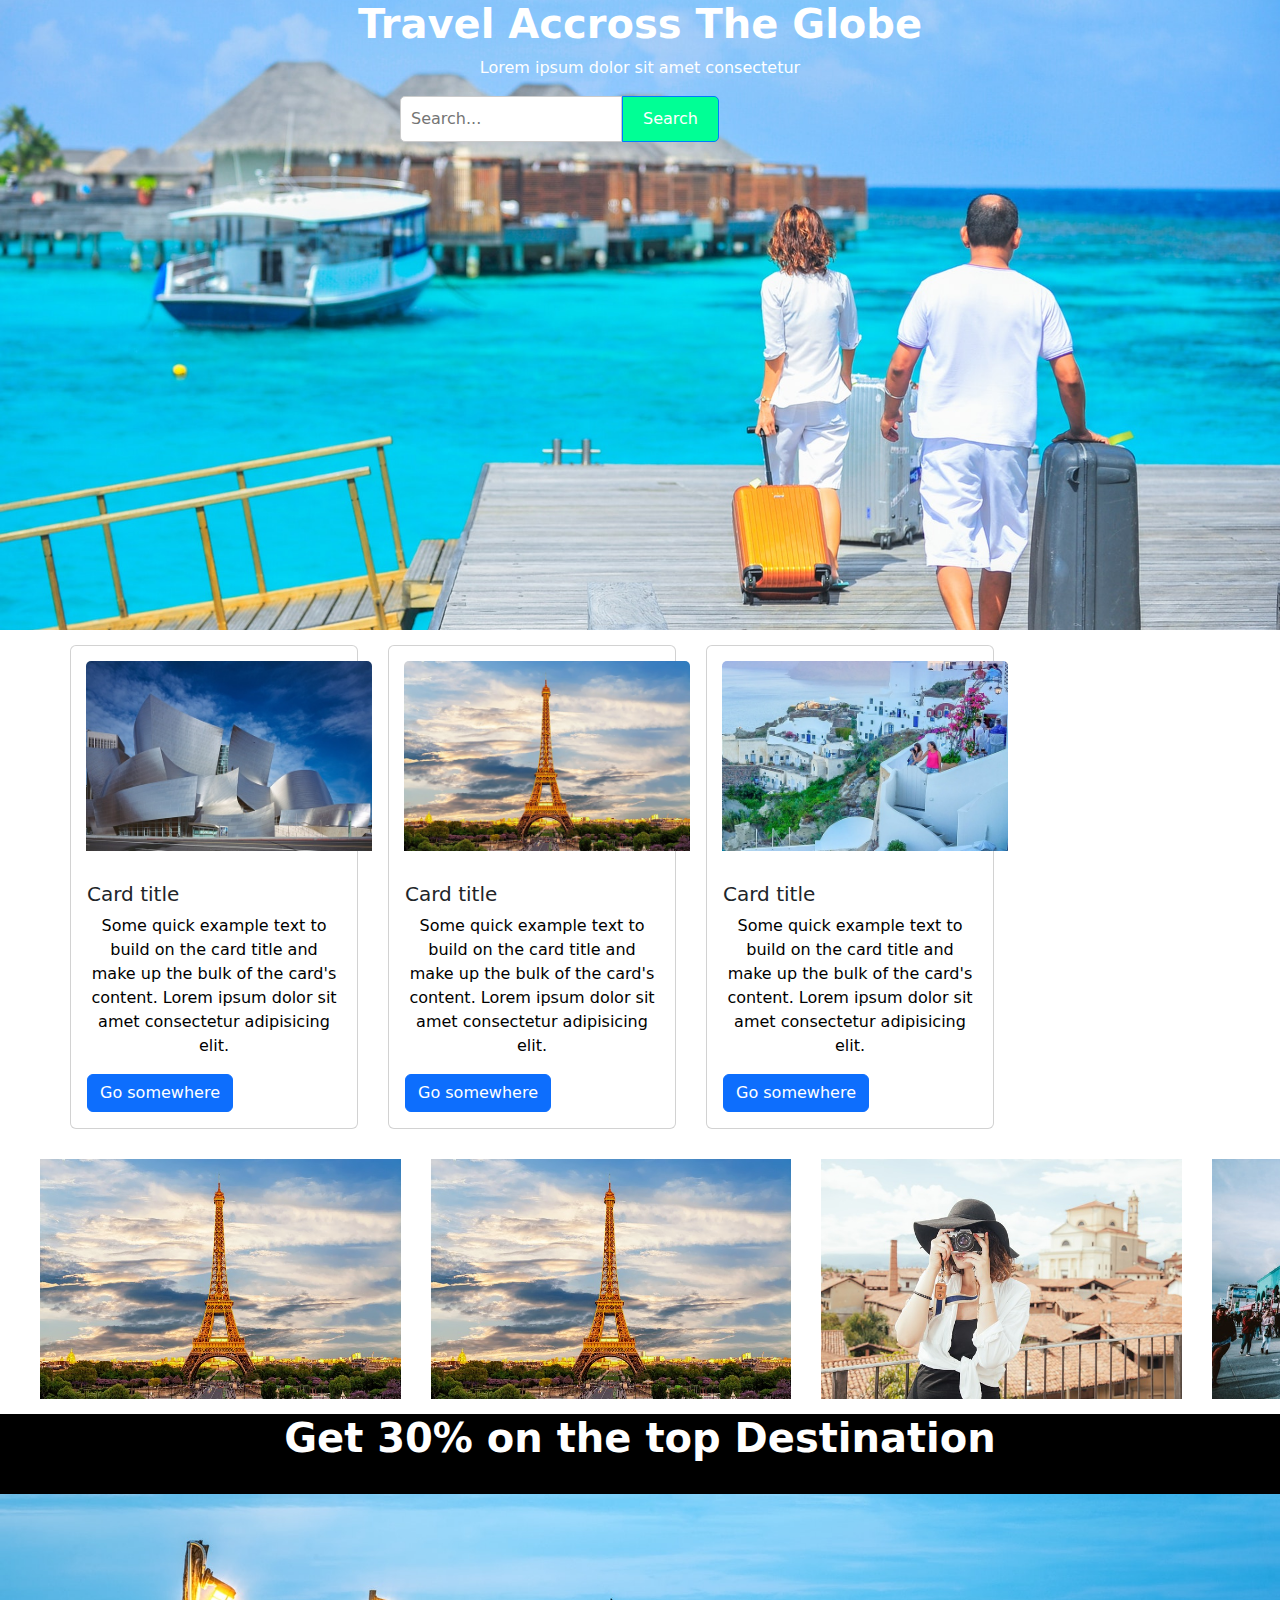
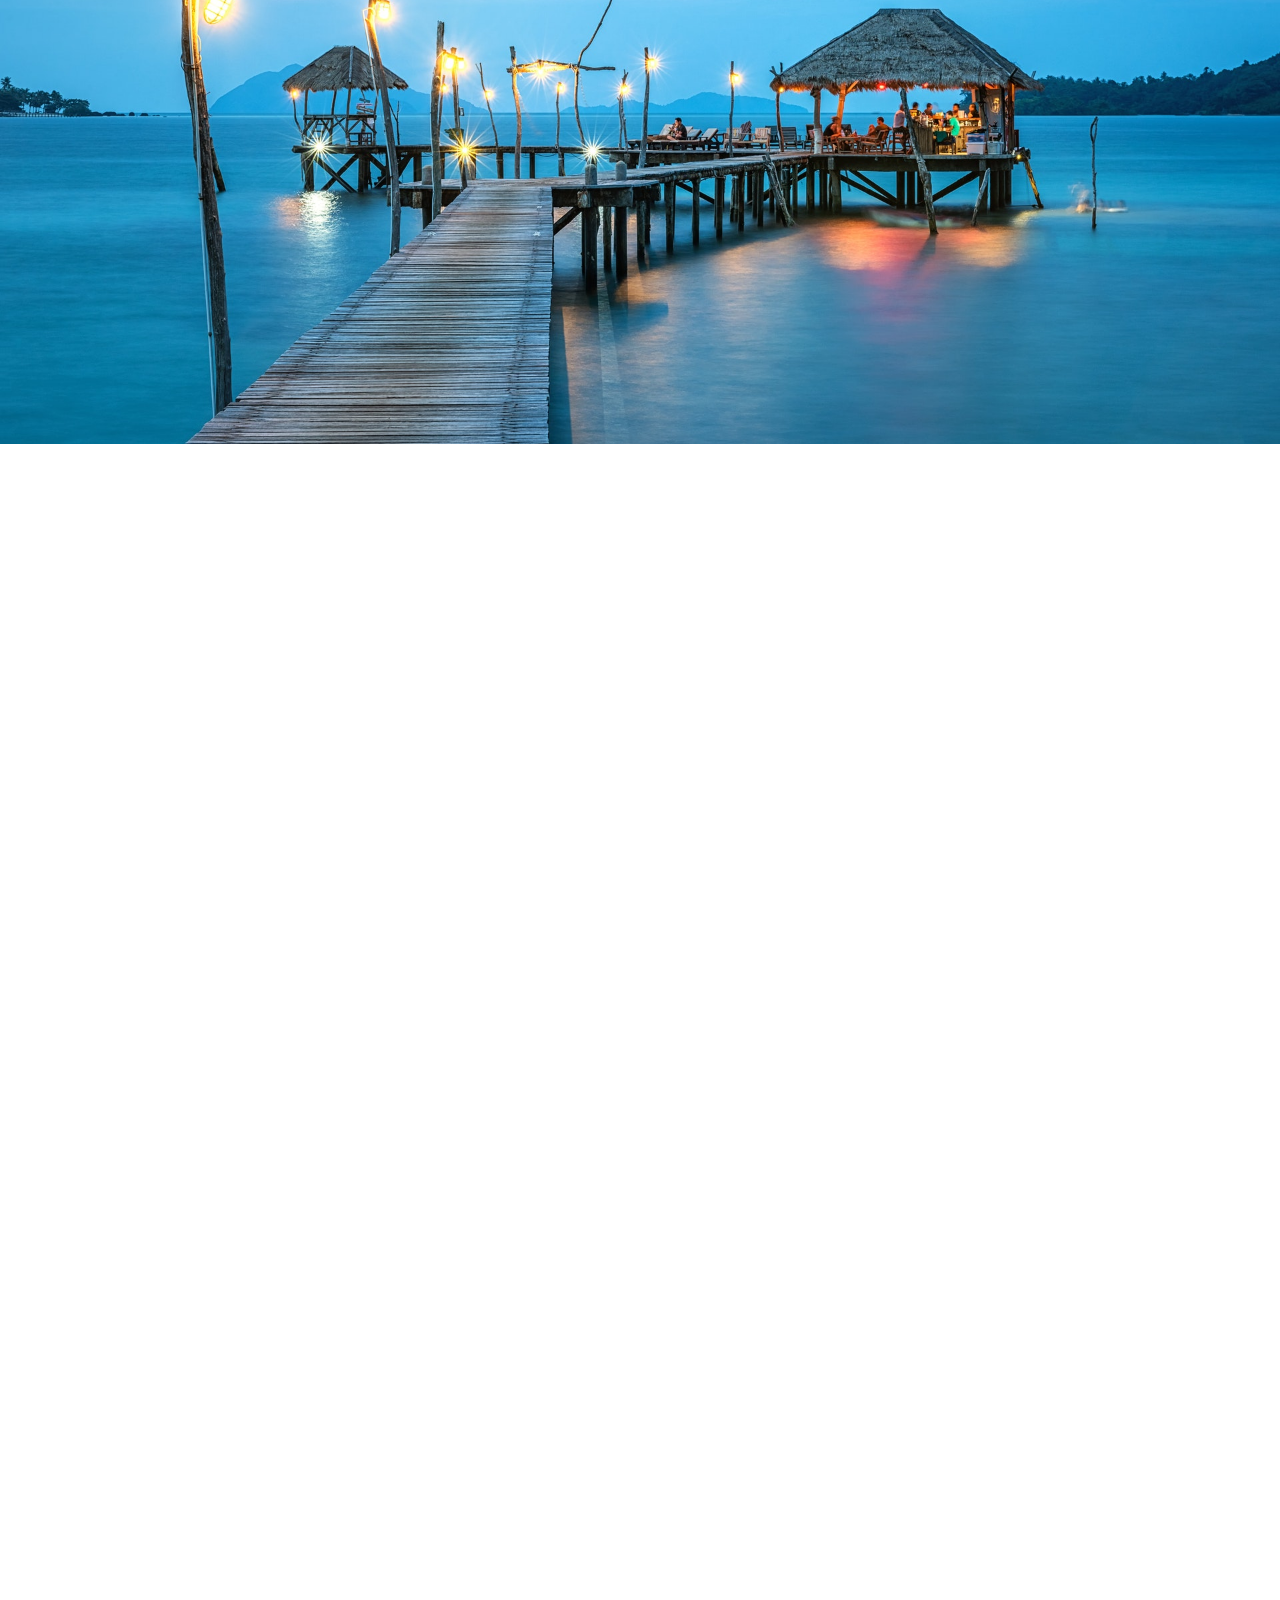
<file: Projects/Task/index.html>
<!DOCTYPE html>
<html lang="en">
  <head>
    <meta charset="UTF-8" />
    <meta name="viewport" content="width=device-width, initial-scale=1.0" />
    <title>Test Website</title>

    <link
      href="https://cdn.jsdelivr.net/npm/bootstrap@5.3.3/dist/css/bootstrap.min.css"
      rel="stylesheet"
      integrity="sha384-QWTKZyjpPEjISv5WaRU9OFeRpok6YctnYmDr5pNlyT2bRjXh0JMhjY6hW+ALEwIH"
      crossorigin="anonymous"
    />
    <link rel="stylesheet" href="style.css" />
  </head>
  <body>
    <div class="background-container">
      <!-- Your content goes here -->
      <h1>Travel Accross The Globe</h1>
      <p style="color: white;">Lorem ipsum dolor sit amet consectetur</p>
      <div class="search-container">
        <input type="text" placeholder="Search..." />
        <button type="submit" style="color: rgb(255, 255, 255);background-color: rgb(0, 255, 149);">Search</button>
      </div>
    </div>
    <div class="cards">
      <div class="card" style="width: 18rem">
        <img src="images1/1.jpg" class="card-img-top" alt="..." />
        <div class="card-body">
          <h5 class="card-title">Card title</h5>
          <p class="card-text">
            Some quick example text to build on the card title and make up the
            bulk of the card's content. Lorem ipsum dolor sit amet consectetur
            adipisicing elit.
          </p>
          <a href="#" class="btn btn-primary">Go somewhere</a>
        </div>
      </div>
      <div class="card" style="width: 18rem">
        <img src="images1/travel-2.jpg" class="card-img-top" alt="..." />
        <div class="card-body">
          <h5 class="card-title">Card title</h5>
          <p class="card-text">
            Some quick example text to build on the card title and make up the
            bulk of the card's content. Lorem ipsum dolor sit amet consectetur
            adipisicing elit.
          </p>
          <a href="#" class="btn btn-primary">Go somewhere</a>
        </div>
      </div>
      <div class="card" style="width: 18rem">
        <img src="images1/travel-1.jpg" class="card-img-top" alt="..." />
        <div class="card-body">
          <h5 class="card-title">Card title</h5>
          <p class="card-text">
            Some quick example text to build on the card title and make up the
            bulk of the card's content. Lorem ipsum dolor sit amet consectetur
            adipisicing elit.
          </p>
          <a href="#" class="btn btn-primary">Go somewhere</a>
        </div>
      </div>
    </div>
    <div class="images">
      <img src="images1/travel-2.jpg" alt="" /><img
        src="images1/travel-2.jpg"
        alt=""
      /><img src="images1/travel-4.jpg" alt="" /><img
        src="images1/travel-3.jpg"
        alt=""
      />
    </div>
    <div class="background-container2">
        <!-- Your content goes here -->
        <div class="background-container23">
            <h1>Get 30% on the top Destination</h1>
            <p>Lorem ipsum dolor sit amet consectetur</p>
        </div>
       
        
        </div>
      </div>
      <iframe src="https://docs.google.com/forms/d/e/1FAIpQLSeU0mjP6UyqwSYB53h-AT4UJau0UsVS4VwH_2s7RfpBW6n0CA/viewform?embedded=true" width="640" height="2015" frameborder="0" marginheight="0" marginwidth="0">Loading…</iframe>
  </body>
</html>
</file>
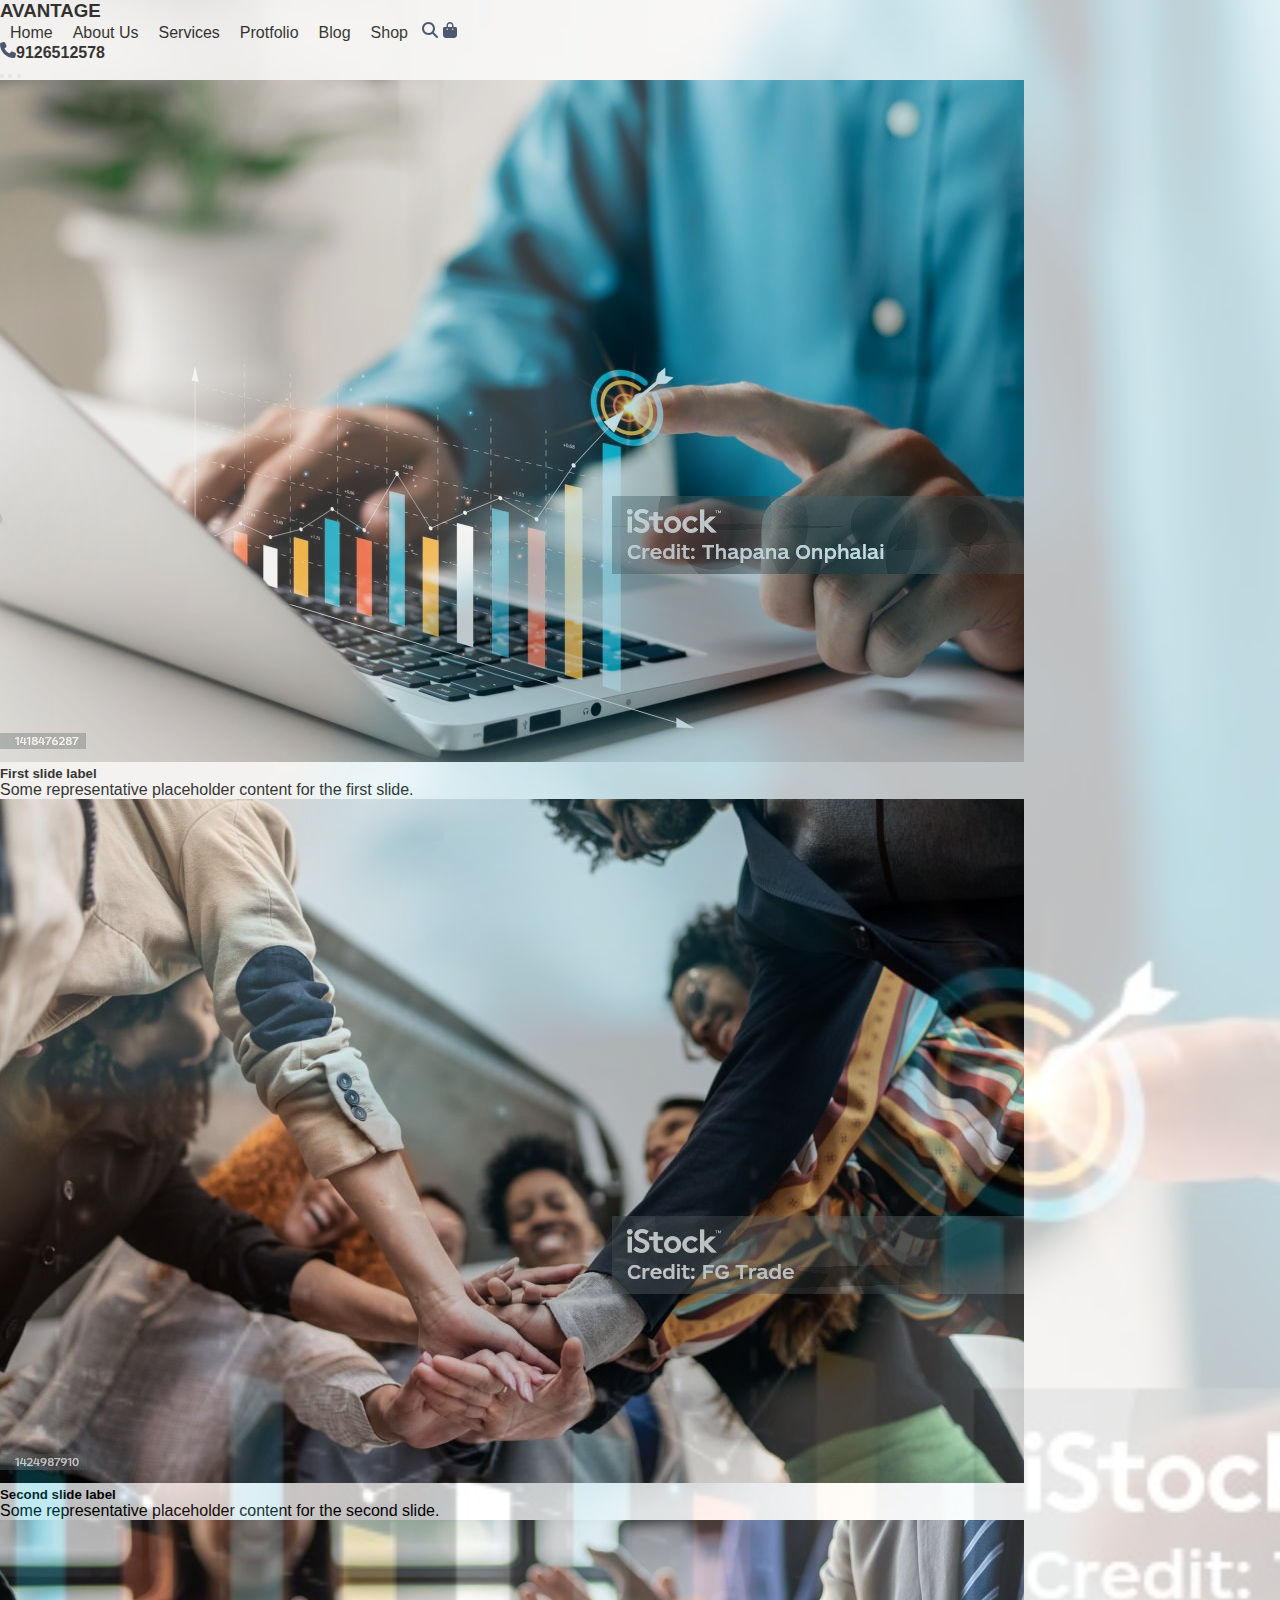
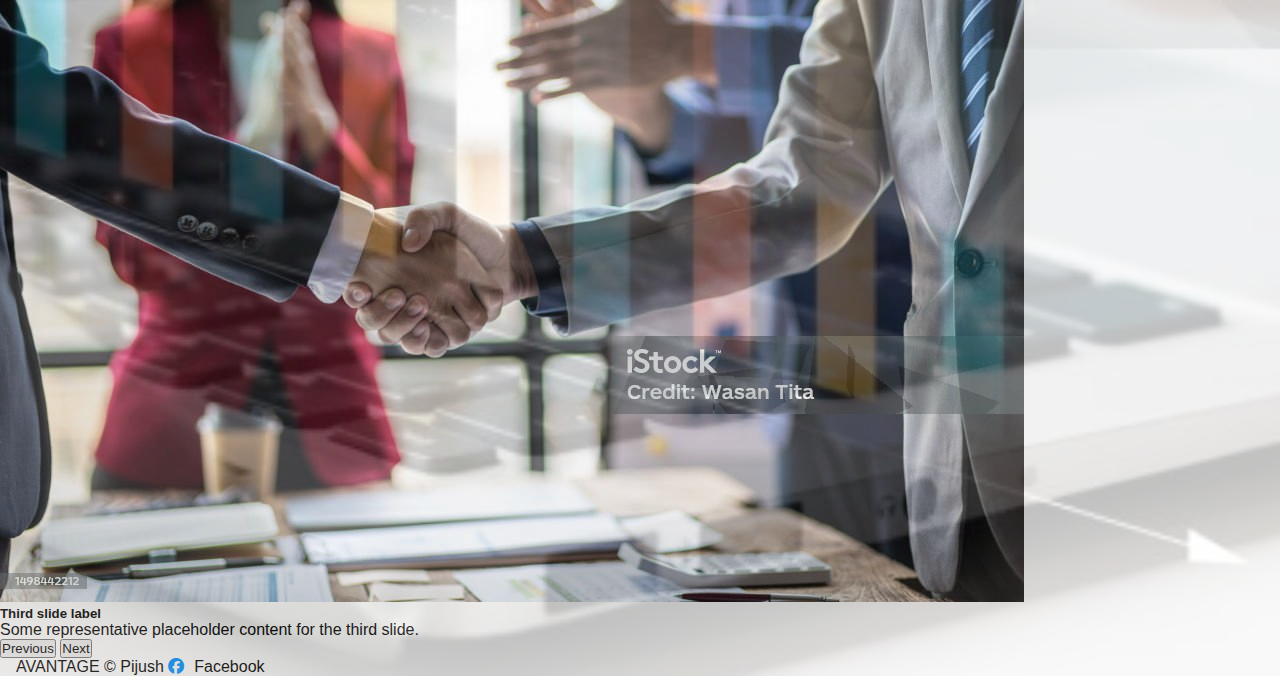
<file: service.html>
<!DOCTYPE html>
<html lang="en">
  <head>
    <meta charset="UTF-8" />
    <meta name="viewport" content="width=device-width, initial-scale=1.0" />
    <link
      href="https://cdn.jsdelivr.net/npm/bootstrap@5.3.2/dist/css/bootstrap.min.css"
      rel="stylesheet"
      integrity="sha384-T3c6CoIi6uLrA9TneNEoa7RxnatzjcDSCmG1MXxSR1GAsXEV/Dwwykc2MPK8M2HN"
      crossorigin="anonymous"
    />
    <link
      rel="stylesheet"
      href="https://cdnjs.cloudflare.com/ajax/libs/font-awesome/6.5.1/css/all.min.css"
    />
    <link rel="stylesheet" href="CSS/style.css" />
    <title>Document</title>
  </head>
  <body>
    <header>
      <div class="container-fluid">
        <div class="row mt-3 p-0">
          <div class="col-5 text-danger fw-bold"><h3>AVANTAGE</h3></div>
          <div class="col-lg-6">
            <a href="index.html">Home</a><a href="about.html">About Us</a
            ><a href="service.html">Services</a><a href="">Protfolio</a
            ><a href="about.html">Blog</a><a href="shop.html">Shop</a>
            <img src="Images/magnifying-glass-solid.svg" alt="Search" />
            <img src="./Images/bag-shopping-solid.svg" alt="Bags" />
          </div>
          <div class="col">
            <b class="row bg-danger">
              <img
                src="./Images/phone-solid.svg"
                alt="Phone"
                class="col-4"
              />9126512578
            </b>
          </div>
        </div>
      </div>
    </header>
      <!-- Code of slider start here -->
      <div
      id="carouselExampleDark"
      class="carousel carousel-dark slide"
      data-bs-ride="carousel"
    >
      <div class="carousel-indicators">
        <button
          type="button"
          data-bs-target="#carouselExampleDark"
          data-bs-slide-to="0"
          class="active"
          aria-current="true"
          aria-label="Slide 1"
        ></button>
        <button
          type="button"
          data-bs-target="#carouselExampleDark"
          data-bs-slide-to="1"
          aria-label="Slide 2"
        ></button>
        <button
          type="button"
          data-bs-target="#carouselExampleDark"
          data-bs-slide-to="2"
          aria-label="Slide 3"
        ></button>
      </div>
      <div class="carousel-inner">
        <div class="carousel-item active" data-bs-interval="10000">
          <img
            src="Images/istockphoto-1418476287-1024x1024.jpg"
            class="d-block w-100"
            alt="..."
          />
          <div class="carousel-caption d-none d-md-block">
            <h5>First slide label</h5>
            <p>Some representative placeholder content for the first slide.</p>
          </div>
        </div>
        <div class="carousel-item" data-bs-interval="2000">
          <img
            src="Images/istockphoto-1424987910-1024x1024.jpg"
            class="d-block w-100"
            alt="..."
          />
          <div class="carousel-caption d-none d-md-block">
            <h5>Second slide label</h5>
            <p>Some representative placeholder content for the second slide.</p>
          </div>
        </div>
        <div class="carousel-item">
          <img
            src="Images/istockphoto-1498442212-1024x1024.jpg"
            class="d-block w-100"
            alt="..."
          />
          <div class="carousel-caption d-none d-md-block">
            <h5>Third slide label</h5>
            <p>Some representative placeholder content for the third slide.</p>
          </div>
        </div>
      </div>
      <button
        class="carousel-control-prev"
        type="button"
        data-bs-target="#carouselExampleDark"
        data-bs-slide="prev"
      >
        <span class="carousel-control-prev-icon" aria-hidden="true"></span>
        <span class="visually-hidden">Previous</span>
      </button>
      <button
        class="carousel-control-next"
        type="button"
        data-bs-target="#carouselExampleDark"
        data-bs-slide="next"
      >
        <span class="carousel-control-next-icon" aria-hidden="true"></span>
        <span class="visually-hidden">Next</span>
      </button>
    </div>
    <!-- Code of slider end here -->
    <footer class="footer mt-auto py-3 bg-dark text-white">
      <div class="container text-center">
        <span
          >AVANTAGE &copy; Pijush
          <i class="fa-brands fa-facebook" style="color: #0091ff"></i
          ><a href="http://facebook.com" class="text-white" target="_blank">Facebook</a></span
        >
      </div>
    </footer>
  </body>
</html>
</file>
<file: css/flaticon.css>
/*
  	Flaticon icon font: Flaticon
  	Creation date: 04/01/2019 13:45
  	*/


@font-face {
  font-family: "Flaticon";
  src: url("../fonts/flaticon/font/Flaticon.eot");
  src: url("../fonts/flaticon/font/Flaticon.eot?#iefix") format("embedded-opentype"),
       url("../fonts/flaticon/font/Flaticon.woff") format("woff"),
       url("../fonts/flaticon/font/Flaticon.ttf") format("truetype"),
       url("../fonts/flaticon/font/Flaticon.svg#Flaticon") format("svg");
  font-weight: normal;
  font-style: normal;
}

@media screen and (-webkit-min-device-pixel-ratio:0) {
  @font-face {
    font-family: "Flaticon";
    src: url("../fonts/flaticon/font/Flaticon.svg#Flaticon") format("svg");
  }
}

[class^="flaticon-"]:before, [class*=" flaticon-"]:before,
[class^="flaticon-"]:after, [class*=" flaticon-"]:after {   
  font-family: Flaticon;
  font-style: normal;
  font-weight: normal;
  font-variant: normal;
  text-transform: none;
  line-height: 1;

  /* Better Font Rendering =========== */
  -webkit-font-smoothing: antialiased;
  -moz-osx-font-smoothing: grayscale;
}

.flaticon-ideas:before { content: "\f100"; }
.flaticon-flasks:before { content: "\f101"; }
.flaticon-analysis:before { content: "\f102"; }
.flaticon-ux-design:before { content: "\f103"; }
.flaticon-web-design:before { content: "\f104"; }
.flaticon-idea:before { content: "\f105"; }
.flaticon-innovation:before { content: "\f106"; }
</file>
<file: css/icomoon.css>
@font-face {
  font-family: 'icomoon';
  src:  url('../fonts/icomoon/icomoon.eot?6tt51o');
  src:  url('../fonts/icomoon/icomoon.eot?6tt51o#iefix') format('embedded-opentype'),
    url('../fonts/icomoon/icomoon.ttf?6tt51o') format('truetype'),
    url('../fonts/icomoon/icomoon.woff?6tt51o') format('woff'),
    url('../fonts/icomoon/icomoon.svg?6tt51o#icomoon') format('svg');
  font-weight: normal;
  font-style: normal;
}

[class^="icon-"], [class*=" icon-"] {
  /* use !important to prevent issues with browser extensions that change fonts */
  font-family: 'icomoon' !important;
  speak: none;
  font-style: normal;
  font-weight: normal;
  font-variant: normal;
  text-transform: none;
  line-height: 1;

  /* Better Font Rendering =========== */
  -webkit-font-smoothing: antialiased;
  -moz-osx-font-smoothing: grayscale;
}

.icon-asterisk:before {
  content: "\f069";
}
.icon-plus:before {
  content: "\f067";
}
.icon-question:before {
  content: "\f128";
}
.icon-minus:before {
  content: "\f068";
}
.icon-glass:before {
  content: "\f000";
}
.icon-music:before {
  content: "\f001";
}
.icon-search:before {
  content: "\f002";
}
.icon-envelope-o:before {
  content: "\f003";
}
.icon-heart:before {
  content: "\f004";
}
.icon-star:before {
  content: "\f005";
}
.icon-star-o:before {
  content: "\f006";
}
.icon-user:before {
  content: "\f007";
}
.icon-film:before {
  content: "\f008";
}
.icon-th-large:before {
  content: "\f009";
}
.icon-th:before {
  content: "\f00a";
}
.icon-th-list:before {
  content: "\f00b";
}
.icon-check:before {
  content: "\f00c";
}
.icon-close:before {
  content: "\f00d";
}
.icon-remove:before {
  content: "\f00d";
}
.icon-times:before {
  content: "\f00d";
}
.icon-search-plus:before {
  content: "\f00e";
}
.icon-search-minus:before {
  content: "\f010";
}
.icon-power-off:before {
  content: "\f011";
}
.icon-signal:before {
  content: "\f012";
}
.icon-cog:before {
  content: "\f013";
}
.icon-gear:before {
  content: "\f013";
}
.icon-trash-o:before {
  content: "\f014";
}
.icon-home:before {
  content: "\f015";
}
.icon-file-o:before {
  content: "\f016";
}
.icon-clock-o:before {
  content: "\f017";
}
.icon-road:before {
  content: "\f018";
}
.icon-download:before {
  content: "\f019";
}
.icon-arrow-circle-o-down:before {
  content: "\f01a";
}
.icon-arrow-circle-o-up:before {
  content: "\f01b";
}
.icon-inbox:before {
  content: "\f01c";
}
.icon-play-circle-o:before {
  content: "\f01d";
}
.icon-repeat:before {
  content: "\f01e";
}
.icon-rotate-right:before {
  content: "\f01e";
}
.icon-refresh:before {
  content: "\f021";
}
.icon-list-alt:before {
  content: "\f022";
}
.icon-lock:before {
  content: "\f023";
}
.icon-flag:before {
  content: "\f024";
}
.icon-headphones:before {
  content: "\f025";
}
.icon-volume-off:before {
  content: "\f026";
}
.icon-volume-down:before {
  content: "\f027";
}
.icon-volume-up:before {
  content: "\f028";
}
.icon-qrcode:before {
  content: "\f029";
}
.icon-barcode:before {
  content: "\f02a";
}
.icon-tag:before {
  content: "\f02b";
}
.icon-tags:before {
  content: "\f02c";
}
.icon-book:before {
  content: "\f02d";
}
.icon-bookmark:before {
  content: "\f02e";
}
.icon-print:before {
  content: "\f02f";
}
.icon-camera:before {
  content: "\f030";
}
.icon-font:before {
  content: "\f031";
}
.icon-bold:before {
  content: "\f032";
}
.icon-italic:before {
  content: "\f033";
}
.icon-text-height:before {
  content: "\f034";
}
.icon-text-width:before {
  content: "\f035";
}
.icon-align-left:before {
  content: "\f036";
}
.icon-align-center:before {
  content: "\f037";
}
.icon-align-right:before {
  content: "\f038";
}
.icon-align-justify:before {
  content: "\f039";
}
.icon-list:before {
  content: "\f03a";
}
.icon-dedent:before {
  content: "\f03b";
}
.icon-outdent:before {
  content: "\f03b";
}
.icon-indent:before {
  content: "\f03c";
}
.icon-video-camera:before {
  content: "\f03d";
}
.icon-image:before {
  content: "\f03e";
}
.icon-photo:before {
  content: "\f03e";
}
.icon-picture-o:before {
  content: "\f03e";
}
.icon-pencil:before {
  content: "\f040";
}
.icon-map-marker:before {
  content: "\f041";
}
.icon-adjust:before {
  content: "\f042";
}
.icon-tint:before {
  content: "\f043";
}
.icon-edit:before {
  content: "\f044";
}
.icon-pencil-square-o:before {
  content: "\f044";
}
.icon-share-square-o:before {
  content: "\f045";
}
.icon-check-square-o:before {
  content: "\f046";
}
.icon-arrows:before {
  content: "\f047";
}
.icon-step-backward:before {
  content: "\f048";
}
.icon-fast-backward:before {
  content: "\f049";
}
.icon-backward:before {
  content: "\f04a";
}
.icon-play:before {
  content: "\f04b";
}
.icon-pause:before {
  content: "\f04c";
}
.icon-stop:before {
  content: "\f04d";
}
.icon-forward:before {
  content: "\f04e";
}
.icon-fast-forward:before {
  content: "\f050";
}
.icon-step-forward:before {
  content: "\f051";
}
.icon-eject:before {
  content: "\f052";
}
.icon-chevron-left:before {
  content: "\f053";
}
.icon-chevron-right:before {
  content: "\f054";
}
.icon-plus-circle:before {
  content: "\f055";
}
.icon-minus-circle:before {
  content: "\f056";
}
.icon-times-circle:before {
  content: "\f057";
}
.icon-check-circle:before {
  content: "\f058";
}
.icon-question-circle:before {
  content: "\f059";
}
.icon-info-circle:before {
  content: "\f05a";
}
.icon-crosshairs:before {
  content: "\f05b";
}
.icon-times-circle-o:before {
  content: "\f05c";
}
.icon-check-circle-o:before {
  content: "\f05d";
}
.icon-ban:before {
  content: "\f05e";
}
.icon-arrow-left:before {
  content: "\f060";
}
.icon-arrow-right:before {
  content: "\f061";
}
.icon-arrow-up:before {
  content: "\f062";
}
.icon-arrow-down:before {
  content: "\f063";
}
.icon-mail-forward:before {
  content: "\f064";
}
.icon-share:before {
  content: "\f064";
}
.icon-expand:before {
  content: "\f065";
}
.icon-compress:before {
  content: "\f066";
}
.icon-exclamation-circle:before {
  content: "\f06a";
}
.icon-gift:before {
  content: "\f06b";
}
.icon-leaf:before {
  content: "\f06c";
}
.icon-fire:before {
  content: "\f06d";
}
.icon-eye:before {
  content: "\f06e";
}
.icon-eye-slash:before {
  content: "\f070";
}
.icon-exclamation-triangle:before {
  content: "\f071";
}
.icon-warning:before {
  content: "\f071";
}
.icon-plane:before {
  content: "\f072";
}
.icon-calendar:before {
  content: "\f073";
}
.icon-random:before {
  content: "\f074";
}
.icon-comment:before {
  content: "\f075";
}
.icon-magnet:before {
  content: "\f076";
}
.icon-chevron-up:before {
  content: "\f077";
}
.icon-chevron-down:before {
  content: "\f078";
}
.icon-retweet:before {
  content: "\f079";
}
.icon-shopping-cart:before {
  content: "\f07a";
}
.icon-folder:before {
  content: "\f07b";
}
.icon-folder-open:before {
  content: "\f07c";
}
.icon-arrows-v:before {
  content: "\f07d";
}
.icon-arrows-h:before {
  content: "\f07e";
}
.icon-bar-chart:before {
  content: "\f080";
}
.icon-bar-chart-o:before {
  content: "\f080";
}
.icon-twitter-square:before {
  content: "\f081";
}
.icon-facebook-square:before {
  content: "\f082";
}
.icon-camera-retro:before {
  content: "\f083";
}
.icon-key:before {
  content: "\f084";
}
.icon-cogs:before {
  content: "\f085";
}
.icon-gears:before {
  content: "\f085";
}
.icon-comments:before {
  content: "\f086";
}
.icon-thumbs-o-up:before {
  content: "\f087";
}
.icon-thumbs-o-down:before {
  content: "\f088";
}
.icon-star-half:before {
  content: "\f089";
}
.icon-heart-o:before {
  content: "\f08a";
}
.icon-sign-out:before {
  content: "\f08b";
}
.icon-linkedin-square:before {
  content: "\f08c";
}
.icon-thumb-tack:before {
  content: "\f08d";
}
.icon-external-link:before {
  content: "\f08e";
}
.icon-sign-in:before {
  content: "\f090";
}
.icon-trophy:before {
  content: "\f091";
}
.icon-github-square:before {
  content: "\f092";
}
.icon-upload:before {
  content: "\f093";
}
.icon-lemon-o:before {
  content: "\f094";
}
.icon-phone:before {
  content: "\f095";
}
.icon-square-o:before {
  content: "\f096";
}
.icon-bookmark-o:before {
  content: "\f097";
}
.icon-phone-square:before {
  content: "\f098";
}
.icon-twitter:before {
  content: "\f099";
}
.icon-facebook:before {
  content: "\f09a";
}
.icon-facebook-f:before {
  content: "\f09a";
}
.icon-github:before {
  content: "\f09b";
}
.icon-unlock:before {
  content: "\f09c";
}
.icon-credit-card:before {
  content: "\f09d";
}
.icon-feed:before {
  content: "\f09e";
}
.icon-rss:before {
  content: "\f09e";
}
.icon-hdd-o:before {
  content: "\f0a0";
}
.icon-bullhorn:before {
  content: "\f0a1";
}
.icon-bell-o:before {
  content: "\f0a2";
}
.icon-certificate:before {
  content: "\f0a3";
}
.icon-hand-o-right:before {
  content: "\f0a4";
}
.icon-hand-o-left:before {
  content: "\f0a5";
}
.icon-hand-o-up:before {
  content: "\f0a6";
}
.icon-hand-o-down:before {
  content: "\f0a7";
}
.icon-arrow-circle-left:before {
  content: "\f0a8";
}
.icon-arrow-circle-right:before {
  content: "\f0a9";
}
.icon-arrow-circle-up:before {
  content: "\f0aa";
}
.icon-arrow-circle-down:before {
  content: "\f0ab";
}
.icon-globe:before {
  content: "\f0ac";
}
.icon-wrench:before {
  content: "\f0ad";
}
.icon-tasks:before {
  content: "\f0ae";
}
.icon-filter:before {
  content: "\f0b0";
}
.icon-briefcase:before {
  content: "\f0b1";
}
.icon-arrows-alt:before {
  content: "\f0b2";
}
.icon-group:before {
  content: "\f0c0";
}
.icon-users:before {
  content: "\f0c0";
}
.icon-chain:before {
  content: "\f0c1";
}
.icon-link:before {
  content: "\f0c1";
}
.icon-cloud:before {
  content: "\f0c2";
}
.icon-flask:before {
  content: "\f0c3";
}
.icon-cut:before {
  content: "\f0c4";
}
.icon-scissors:before {
  content: "\f0c4";
}
.icon-copy:before {
  content: "\f0c5";
}
.icon-files-o:before {
  content: "\f0c5";
}
.icon-paperclip:before {
  content: "\f0c6";
}
.icon-floppy-o:before {
  content: "\f0c7";
}
.icon-save:before {
  content: "\f0c7";
}
.icon-square:before {
  content: "\f0c8";
}
.icon-bars:before {
  content: "\f0c9";
}
.icon-navicon:before {
  content: "\f0c9";
}
.icon-reorder:before {
  content: "\f0c9";
}
.icon-list-ul:before {
  content: "\f0ca";
}
.icon-list-ol:before {
  content: "\f0cb";
}
.icon-strikethrough:before {
  content: "\f0cc";
}
.icon-underline:before {
  content: "\f0cd";
}
.icon-table:before {
  content: "\f0ce";
}
.icon-magic:before {
  content: "\f0d0";
}
.icon-truck:before {
  content: "\f0d1";
}
.icon-pinterest:before {
  content: "\f0d2";
}
.icon-pinterest-square:before {
  content: "\f0d3";
}
.icon-google-plus-square:before {
  content: "\f0d4";
}
.icon-google-plus:before {
  content: "\f0d5";
}
.icon-money:before {
  content: "\f0d6";
}
.icon-caret-down:before {
  content: "\f0d7";
}
.icon-caret-up:before {
  content: "\f0d8";
}
.icon-caret-left:before {
  content: "\f0d9";
}
.icon-caret-right:before {
  content: "\f0da";
}
.icon-columns:before {
  content: "\f0db";
}
.icon-sort:before {
  content: "\f0dc";
}
.icon-unsorted:before {
  content: "\f0dc";
}
.icon-sort-desc:before {
  content: "\f0dd";
}
.icon-sort-down:before {
  content: "\f0dd";
}
.icon-sort-asc:before {
  content: "\f0de";
}
.icon-sort-up:before {
  content: "\f0de";
}
.icon-envelope:before {
  content: "\f0e0";
}
.icon-linkedin:before {
  content: "\f0e1";
}
.icon-rotate-left:before {
  content: "\f0e2";
}
.icon-undo:before {
  content: "\f0e2";
}
.icon-gavel:before {
  content: "\f0e3";
}
.icon-legal:before {
  content: "\f0e3";
}
.icon-dashboard:before {
  content: "\f0e4";
}
.icon-tachometer:before {
  content: "\f0e4";
}
.icon-comment-o:before {
  content: "\f0e5";
}
.icon-comments-o:before {
  content: "\f0e6";
}
.icon-bolt:before {
  content: "\f0e7";
}
.icon-flash:before {
  content: "\f0e7";
}
.icon-sitemap:before {
  content: "\f0e8";
}
.icon-umbrella:before {
  content: "\f0e9";
}
.icon-clipboard:before {
  content: "\f0ea";
}
.icon-paste:before {
  content: "\f0ea";
}
.icon-lightbulb-o:before {
  content: "\f0eb";
}
.icon-exchange:before {
  content: "\f0ec";
}
.icon-cloud-download:before {
  content: "\f0ed";
}
.icon-cloud-upload:before {
  content: "\f0ee";
}
.icon-user-md:before {
  content: "\f0f0";
}
.icon-stethoscope:before {
  content: "\f0f1";
}
.icon-suitcase:before {
  content: "\f0f2";
}
.icon-bell:before {
  content: "\f0f3";
}
.icon-coffee:before {
  content: "\f0f4";
}
.icon-cutlery:before {
  content: "\f0f5";
}
.icon-file-text-o:before {
  content: "\f0f6";
}
.icon-building-o:before {
  content: "\f0f7";
}
.icon-hospital-o:before {
  content: "\f0f8";
}
.icon-ambulance:before {
  content: "\f0f9";
}
.icon-medkit:before {
  content: "\f0fa";
}
.icon-fighter-jet:before {
  content: "\f0fb";
}
.icon-beer:before {
  content: "\f0fc";
}
.icon-h-square:before {
  content: "\f0fd";
}
.icon-plus-square:before {
  content: "\f0fe";
}
.icon-angle-double-left:before {
  content: "\f100";
}
.icon-angle-double-right:before {
  content: "\f101";
}
.icon-angle-double-up:before {
  content: "\f102";
}
.icon-angle-double-down:before {
  content: "\f103";
}
.icon-angle-left:before {
  content: "\f104";
}
.icon-angle-right:before {
  content: "\f105";
}
.icon-angle-up:before {
  content: "\f106";
}
.icon-angle-down:before {
  content: "\f107";
}
.icon-desktop:before {
  content: "\f108";
}
.icon-laptop:before {
  content: "\f109";
}
.icon-tablet:before {
  content: "\f10a";
}
.icon-mobile:before {
  content: "\f10b";
}
.icon-mobile-phone:before {
  content: "\f10b";
}
.icon-circle-o:before {
  content: "\f10c";
}
.icon-quote-left:before {
  content: "\f10d";
}
.icon-quote-right:before {
  content: "\f10e";
}
.icon-spinner:before {
  content: "\f110";
}
.icon-circle:before {
  content: "\f111";
}
.icon-mail-reply:before {
  content: "\f112";
}
.icon-reply:before {
  content: "\f112";
}
.icon-github-alt:before {
  content: "\f113";
}
.icon-folder-o:before {
  content: "\f114";
}
.icon-folder-open-o:before {
  content: "\f115";
}
.icon-smile-o:before {
  content: "\f118";
}
.icon-frown-o:before {
  content: "\f119";
}
.icon-meh-o:before {
  content: "\f11a";
}
.icon-gamepad:before {
  content: "\f11b";
}
.icon-keyboard-o:before {
  content: "\f11c";
}
.icon-flag-o:before {
  content: "\f11d";
}
.icon-flag-checkered:before {
  content: "\f11e";
}
.icon-terminal:before {
  content: "\f120";
}
.icon-code:before {
  content: "\f121";
}
.icon-mail-reply-all:before {
  content: "\f122";
}
.icon-reply-all:before {
  content: "\f122";
}
.icon-star-half-empty:before {
  content: "\f123";
}
.icon-star-half-full:before {
  content: "\f123";
}
.icon-star-half-o:before {
  content: "\f123";
}
.icon-location-arrow:before {
  content: "\f124";
}
.icon-crop:before {
  content: "\f125";
}
.icon-code-fork:before {
  content: "\f126";
}
.icon-chain-broken:before {
  content: "\f127";
}
.icon-unlink:before {
  content: "\f127";
}
.icon-info:before {
  content: "\f129";
}
.icon-exclamation:before {
  content: "\f12a";
}
.icon-superscript:before {
  content: "\f12b";
}
.icon-subscript:before {
  content: "\f12c";
}
.icon-eraser:before {
  content: "\f12d";
}
.icon-puzzle-piece:before {
  content: "\f12e";
}
.icon-microphone:before {
  content: "\f130";
}
.icon-microphone-slash:before {
  content: "\f131";
}
.icon-shield:before {
  content: "\f132";
}
.icon-calendar-o:before {
  content: "\f133";
}
.icon-fire-extinguisher:before {
  content: "\f134";
}
.icon-rocket:before {
  content: "\f135";
}
.icon-maxcdn:before {
  content: "\f136";
}
.icon-chevron-circle-left:before {
  content: "\f137";
}
.icon-chevron-circle-right:before {
  content: "\f138";
}
.icon-chevron-circle-up:before {
  content: "\f139";
}
.icon-chevron-circle-down:before {
  content: "\f13a";
}
.icon-html5:before {
  content: "\f13b";
}
.icon-css3:before {
  content: "\f13c";
}
.icon-anchor:before {
  content: "\f13d";
}
.icon-unlock-alt:before {
  content: "\f13e";
}
.icon-bullseye:before {
  content: "\f140";
}
.icon-ellipsis-h:before {
  content: "\f141";
}
.icon-ellipsis-v:before {
  content: "\f142";
}
.icon-rss-square:before {
  content: "\f143";
}
.icon-play-circle:before {
  content: "\f144";
}
.icon-ticket:before {
  content: "\f145";
}
.icon-minus-square:before {
  content: "\f146";
}
.icon-minus-square-o:before {
  content: "\f147";
}
.icon-level-up:before {
  content: "\f148";
}
.icon-level-down:before {
  content: "\f149";
}
.icon-check-square:before {
  content: "\f14a";
}
.icon-pencil-square:before {
  content: "\f14b";
}
.icon-external-link-square:before {
  content: "\f14c";
}
.icon-share-square:before {
  content: "\f14d";
}
.icon-compass:before {
  content: "\f14e";
}
.icon-caret-square-o-down:before {
  content: "\f150";
}
.icon-toggle-down:before {
  content: "\f150";
}
.icon-caret-square-o-up:before {
  content: "\f151";
}
.icon-toggle-up:before {
  content: "\f151";
}
.icon-caret-square-o-right:before {
  content: "\f152";
}
.icon-toggle-right:before {
  content: "\f152";
}
.icon-eur:before {
  content: "\f153";
}
.icon-euro:before {
  content: "\f153";
}
.icon-gbp:before {
  content: "\f154";
}
.icon-dollar:before {
  content: "\f155";
}
.icon-usd:before {
  content: "\f155";
}
.icon-inr:before {
  content: "\f156";
}
.icon-rupee:before {
  content: "\f156";
}
.icon-cny:before {
  content: "\f157";
}
.icon-jpy:before {
  content: "\f157";
}
.icon-rmb:before {
  content: "\f157";
}
.icon-yen:before {
  content: "\f157";
}
.icon-rouble:before {
  content: "\f158";
}
.icon-rub:before {
  content: "\f158";
}
.icon-ruble:before {
  content: "\f158";
}
.icon-krw:before {
  content: "\f159";
}
.icon-won:before {
  content: "\f159";
}
.icon-bitcoin:before {
  content: "\f15a";
}
.icon-btc:before {
  content: "\f15a";
}
.icon-file:before {
  content: "\f15b";
}
.icon-file-text:before {
  content: "\f15c";
}
.icon-sort-alpha-asc:before {
  content: "\f15d";
}
.icon-sort-alpha-desc:before {
  content: "\f15e";
}
.icon-sort-amount-asc:before {
  content: "\f160";
}
.icon-sort-amount-desc:before {
  content: "\f161";
}
.icon-sort-numeric-asc:before {
  content: "\f162";
}
.icon-sort-numeric-desc:before {
  content: "\f163";
}
.icon-thumbs-up:before {
  content: "\f164";
}
.icon-thumbs-down:before {
  content: "\f165";
}
.icon-youtube-square:before {
  content: "\f166";
}
.icon-youtube:before {
  content: "\f167";
}
.icon-xing:before {
  content: "\f168";
}
.icon-xing-square:before {
  content: "\f169";
}
.icon-youtube-play:before {
  content: "\f16a";
}
.icon-dropbox:before {
  content: "\f16b";
}
.icon-stack-overflow:before {
  content: "\f16c";
}
.icon-instagram:before {
  content: "\f16d";
}
.icon-flickr:before {
  content: "\f16e";
}
.icon-adn:before {
  content: "\f170";
}
.icon-bitbucket:before {
  content: "\f171";
}
.icon-bitbucket-square:before {
  content: "\f172";
}
.icon-tumblr:before {
  content: "\f173";
}
.icon-tumblr-square:before {
  content: "\f174";
}
.icon-long-arrow-down:before {
  content: "\f175";
}
.icon-long-arrow-up:before {
  content: "\f176";
}
.icon-long-arrow-left:before {
  content: "\f177";
}
.icon-long-arrow-right:before {
  content: "\f178";
}
.icon-apple:before {
  content: "\f179";
}
.icon-windows:before {
  content: "\f17a";
}
.icon-android:before {
  content: "\f17b";
}
.icon-linux:before {
  content: "\f17c";
}
.icon-dribbble:before {
  content: "\f17d";
}
.icon-skype:before {
  content: "\f17e";
}
.icon-foursquare:before {
  content: "\f180";
}
.icon-trello:before {
  content: "\f181";
}
.icon-female:before {
  content: "\f182";
}
.icon-male:before {
  content: "\f183";
}
.icon-gittip:before {
  content: "\f184";
}
.icon-gratipay:before {
  content: "\f184";
}
.icon-sun-o:before {
  content: "\f185";
}
.icon-moon-o:before {
  content: "\f186";
}
.icon-archive:before {
  content: "\f187";
}
.icon-bug:before {
  content: "\f188";
}
.icon-vk:before {
  content: "\f189";
}
.icon-weibo:before {
  content: "\f18a";
}
.icon-renren:before {
  content: "\f18b";
}
.icon-pagelines:before {
  content: "\f18c";
}
.icon-stack-exchange:before {
  content: "\f18d";
}
.icon-arrow-circle-o-right:before {
  content: "\f18e";
}
.icon-arrow-circle-o-left:before {
  content: "\f190";
}
.icon-caret-square-o-left:before {
  content: "\f191";
}
.icon-toggle-left:before {
  content: "\f191";
}
.icon-dot-circle-o:before {
  content: "\f192";
}
.icon-wheelchair:before {
  content: "\f193";
}
.icon-vimeo-square:before {
  content: "\f194";
}
.icon-try:before {
  content: "\f195";
}
.icon-turkish-lira:before {
  content: "\f195";
}
.icon-plus-square-o:before {
  content: "\f196";
}
.icon-space-shuttle:before {
  content: "\f197";
}
.icon-slack:before {
  content: "\f198";
}
.icon-envelope-square:before {
  content: "\f199";
}
.icon-wordpress:before {
  content: "\f19a";
}
.icon-openid:before {
  content: "\f19b";
}
.icon-bank:before {
  content: "\f19c";
}
.icon-institution:before {
  content: "\f19c";
}
.icon-university:before {
  content: "\f19c";
}
.icon-graduation-cap:before {
  content: "\f19d";
}
.icon-mortar-board:before {
  content: "\f19d";
}
.icon-yahoo:before {
  content: "\f19e";
}
.icon-google:before {
  content: "\f1a0";
}
.icon-reddit:before {
  content: "\f1a1";
}
.icon-reddit-square:before {
  content: "\f1a2";
}
.icon-stumbleupon-circle:before {
  content: "\f1a3";
}
.icon-stumbleupon:before {
  content: "\f1a4";
}
.icon-delicious:before {
  content: "\f1a5";
}
.icon-digg:before {
  content: "\f1a6";
}
.icon-pied-piper-pp:before {
  content: "\f1a7";
}
.icon-pied-piper-alt:before {
  content: "\f1a8";
}
.icon-drupal:before {
  content: "\f1a9";
}
.icon-joomla:before {
  content: "\f1aa";
}
.icon-language:before {
  content: "\f1ab";
}
.icon-fax:before {
  content: "\f1ac";
}
.icon-building:before {
  content: "\f1ad";
}
.icon-child:before {
  content: "\f1ae";
}
.icon-paw:before {
  content: "\f1b0";
}
.icon-spoon:before {
  content: "\f1b1";
}
.icon-cube:before {
  content: "\f1b2";
}
.icon-cubes:before {
  content: "\f1b3";
}
.icon-behance:before {
  content: "\f1b4";
}
.icon-behance-square:before {
  content: "\f1b5";
}
.icon-steam:before {
  content: "\f1b6";
}
.icon-steam-square:before {
  content: "\f1b7";
}
.icon-recycle:before {
  content: "\f1b8";
}
.icon-automobile:before {
  content: "\f1b9";
}
.icon-car:before {
  content: "\f1b9";
}
.icon-cab:before {
  content: "\f1ba";
}
.icon-taxi:before {
  content: "\f1ba";
}
.icon-tree:before {
  content: "\f1bb";
}
.icon-spotify:before {
  content: "\f1bc";
}
.icon-deviantart:before {
  content: "\f1bd";
}
.icon-soundcloud:before {
  content: "\f1be";
}
.icon-database:before {
  content: "\f1c0";
}
.icon-file-pdf-o:before {
  content: "\f1c1";
}
.icon-file-word-o:before {
  content: "\f1c2";
}
.icon-file-excel-o:before {
  content: "\f1c3";
}
.icon-file-powerpoint-o:before {
  content: "\f1c4";
}
.icon-file-image-o:before {
  content: "\f1c5";
}
.icon-file-photo-o:before {
  content: "\f1c5";
}
.icon-file-picture-o:before {
  content: "\f1c5";
}
.icon-file-archive-o:before {
  content: "\f1c6";
}
.icon-file-zip-o:before {
  content: "\f1c6";
}
.icon-file-audio-o:before {
  content: "\f1c7";
}
.icon-file-sound-o:before {
  content: "\f1c7";
}
.icon-file-movie-o:before {
  content: "\f1c8";
}
.icon-file-video-o:before {
  content: "\f1c8";
}
.icon-file-code-o:before {
  content: "\f1c9";
}
.icon-vine:before {
  content: "\f1ca";
}
.icon-codepen:before {
  content: "\f1cb";
}
.icon-jsfiddle:before {
  content: "\f1cc";
}
.icon-life-bouy:before {
  content: "\f1cd";
}
.icon-life-buoy:before {
  content: "\f1cd";
}
.icon-life-ring:before {
  content: "\f1cd";
}
.icon-life-saver:before {
  content: "\f1cd";
}
.icon-support:before {
  content: "\f1cd";
}
.icon-circle-o-notch:before {
  content: "\f1ce";
}
.icon-ra:before {
  content: "\f1d0";
}
.icon-rebel:before {
  content: "\f1d0";
}
.icon-resistance:before {
  content: "\f1d0";
}
.icon-empire:before {
  content: "\f1d1";
}
.icon-ge:before {
  content: "\f1d1";
}
.icon-git-square:before {
  content: "\f1d2";
}
.icon-git:before {
  content: "\f1d3";
}
.icon-hacker-news:before {
  content: "\f1d4";
}
.icon-y-combinator-square:before {
  content: "\f1d4";
}
.icon-yc-square:before {
  content: "\f1d4";
}
.icon-tencent-weibo:before {
  content: "\f1d5";
}
.icon-qq:before {
  content: "\f1d6";
}
.icon-wechat:before {
  content: "\f1d7";
}
.icon-weixin:before {
  content: "\f1d7";
}
.icon-paper-plane:before {
  content: "\f1d8";
}
.icon-send:before {
  content: "\f1d8";
}
.icon-paper-plane-o:before {
  content: "\f1d9";
}
.icon-send-o:before {
  content: "\f1d9";
}
.icon-history:before {
  content: "\f1da";
}
.icon-circle-thin:before {
  content: "\f1db";
}
.icon-header:before {
  content: "\f1dc";
}
.icon-paragraph:before {
  content: "\f1dd";
}
.icon-sliders:before {
  content: "\f1de";
}
.icon-share-alt:before {
  content: "\f1e0";
}
.icon-share-alt-square:before {
  content: "\f1e1";
}
.icon-bomb:before {
  content: "\f1e2";
}
.icon-futbol-o:before {
  content: "\f1e3";
}
.icon-soccer-ball-o:before {
  content: "\f1e3";
}
.icon-tty:before {
  content: "\f1e4";
}
.icon-binoculars:before {
  content: "\f1e5";
}
.icon-plug:before {
  content: "\f1e6";
}
.icon-slideshare:before {
  content: "\f1e7";
}
.icon-twitch:before {
  content: "\f1e8";
}
.icon-yelp:before {
  content: "\f1e9";
}
.icon-newspaper-o:before {
  content: "\f1ea";
}
.icon-wifi:before {
  content: "\f1eb";
}
.icon-calculator:before {
  content: "\f1ec";
}
.icon-paypal:before {
  content: "\f1ed";
}
.icon-google-wallet:before {
  content: "\f1ee";
}
.icon-cc-visa:before {
  content: "\f1f0";
}
.icon-cc-mastercard:before {
  content: "\f1f1";
}
.icon-cc-discover:before {
  content: "\f1f2";
}
.icon-cc-amex:before {
  content: "\f1f3";
}
.icon-cc-paypal:before {
  content: "\f1f4";
}
.icon-cc-stripe:before {
  content: "\f1f5";
}
.icon-bell-slash:before {
  content: "\f1f6";
}
.icon-bell-slash-o:before {
  content: "\f1f7";
}
.icon-trash:before {
  content: "\f1f8";
}
.icon-copyright:before {
  content: "\f1f9";
}
.icon-at:before {
  content: "\f1fa";
}
.icon-eyedropper:before {
  content: "\f1fb";
}
.icon-paint-brush:before {
  content: "\f1fc";
}
.icon-birthday-cake:before {
  content: "\f1fd";
}
.icon-area-chart:before {
  content: "\f1fe";
}
.icon-pie-chart:before {
  content: "\f200";
}
.icon-line-chart:before {
  content: "\f201";
}
.icon-lastfm:before {
  content: "\f202";
}
.icon-lastfm-square:before {
  content: "\f203";
}
.icon-toggle-off:before {
  content: "\f204";
}
.icon-toggle-on:before {
  content: "\f205";
}
.icon-bicycle:before {
  content: "\f206";
}
.icon-bus:before {
  content: "\f207";
}
.icon-ioxhost:before {
  content: "\f208";
}
.icon-angellist:before {
  content: "\f209";
}
.icon-cc:before {
  content: "\f20a";
}
.icon-ils:before {
  content: "\f20b";
}
.icon-shekel:before {
  content: "\f20b";
}
.icon-sheqel:before {
  content: "\f20b";
}
.icon-meanpath:before {
  content: "\f20c";
}
.icon-buysellads:before {
  content: "\f20d";
}
.icon-connectdevelop:before {
  content: "\f20e";
}
.icon-dashcube:before {
  content: "\f210";
}
.icon-forumbee:before {
  content: "\f211";
}
.icon-leanpub:before {
  content: "\f212";
}
.icon-sellsy:before {
  content: "\f213";
}
.icon-shirtsinbulk:before {
  content: "\f214";
}
.icon-simplybuilt:before {
  content: "\f215";
}
.icon-skyatlas:before {
  content: "\f216";
}
.icon-cart-plus:before {
  content: "\f217";
}
.icon-cart-arrow-down:before {
  content: "\f218";
}
.icon-diamond:before {
  content: "\f219";
}
.icon-ship:before {
  content: "\f21a";
}
.icon-user-secret:before {
  content: "\f21b";
}
.icon-motorcycle:before {
  content: "\f21c";
}
.icon-street-view:before {
  content: "\f21d";
}
.icon-heartbeat:before {
  content: "\f21e";
}
.icon-venus:before {
  content: "\f221";
}
.icon-mars:before {
  content: "\f222";
}
.icon-mercury:before {
  content: "\f223";
}
.icon-intersex:before {
  content: "\f224";
}
.icon-transgender:before {
  content: "\f224";
}
.icon-transgender-alt:before {
  content: "\f225";
}
.icon-venus-double:before {
  content: "\f226";
}
.icon-mars-double:before {
  content: "\f227";
}
.icon-venus-mars:before {
  content: "\f228";
}
.icon-mars-stroke:before {
  content: "\f229";
}
.icon-mars-stroke-v:before {
  content: "\f22a";
}
.icon-mars-stroke-h:before {
  content: "\f22b";
}
.icon-neuter:before {
  content: "\f22c";
}
.icon-genderless:before {
  content: "\f22d";
}
.icon-facebook-official:before {
  content: "\f230";
}
.icon-pinterest-p:before {
  content: "\f231";
}
.icon-whatsapp:before {
  content: "\f232";
}
.icon-server:before {
  content: "\f233";
}
.icon-user-plus:before {
  content: "\f234";
}
.icon-user-times:before {
  content: "\f235";
}
.icon-bed:before {
  content: "\f236";
}
.icon-hotel:before {
  content: "\f236";
}
.icon-viacoin:before {
  content: "\f237";
}
.icon-train:before {
  content: "\f238";
}
.icon-subway:before {
  content: "\f239";
}
.icon-medium:before {
  content: "\f23a";
}
.icon-y-combinator:before {
  content: "\f23b";
}
.icon-yc:before {
  content: "\f23b";
}
.icon-optin-monster:before {
  content: "\f23c";
}
.icon-opencart:before {
  content: "\f23d";
}
.icon-expeditedssl:before {
  content: "\f23e";
}
.icon-battery:before {
  content: "\f240";
}
.icon-battery-4:before {
  content: "\f240";
}
.icon-battery-full:before {
  content: "\f240";
}
.icon-battery-3:before {
  content: "\f241";
}
.icon-battery-three-quarters:before {
  content: "\f241";
}
.icon-battery-2:before {
  content: "\f242";
}
.icon-battery-half:before {
  content: "\f242";
}
.icon-battery-1:before {
  content: "\f243";
}
.icon-battery-quarter:before {
  content: "\f243";
}
.icon-battery-0:before {
  content: "\f244";
}
.icon-battery-empty:before {
  content: "\f244";
}
.icon-mouse-pointer:before {
  content: "\f245";
}
.icon-i-cursor:before {
  content: "\f246";
}
.icon-object-group:before {
  content: "\f247";
}
.icon-object-ungroup:before {
  content: "\f248";
}
.icon-sticky-note:before {
  content: "\f249";
}
.icon-sticky-note-o:before {
  content: "\f24a";
}
.icon-cc-jcb:before {
  content: "\f24b";
}
.icon-cc-diners-club:before {
  content: "\f24c";
}
.icon-clone:before {
  content: "\f24d";
}
.icon-balance-scale:before {
  content: "\f24e";
}
.icon-hourglass-o:before {
  content: "\f250";
}
.icon-hourglass-1:before {
  content: "\f251";
}
.icon-hourglass-start:before {
  content: "\f251";
}
.icon-hourglass-2:before {
  content: "\f252";
}
.icon-hourglass-half:before {
  content: "\f252";
}
.icon-hourglass-3:before {
  content: "\f253";
}
.icon-hourglass-end:before {
  content: "\f253";
}
.icon-hourglass:before {
  content: "\f254";
}
.icon-hand-grab-o:before {
  content: "\f255";
}
.icon-hand-rock-o:before {
  content: "\f255";
}
.icon-hand-paper-o:before {
  content: "\f256";
}
.icon-hand-stop-o:before {
  content: "\f256";
}
.icon-hand-scissors-o:before {
  content: "\f257";
}
.icon-hand-lizard-o:before {
  content: "\f258";
}
.icon-hand-spock-o:before {
  content: "\f259";
}
.icon-hand-pointer-o:before {
  content: "\f25a";
}
.icon-hand-peace-o:before {
  content: "\f25b";
}
.icon-trademark:before {
  content: "\f25c";
}
.icon-registered:before {
  content: "\f25d";
}
.icon-creative-commons:before {
  content: "\f25e";
}
.icon-gg:before {
  content: "\f260";
}
.icon-gg-circle:before {
  content: "\f261";
}
.icon-tripadvisor:before {
  content: "\f262";
}
.icon-odnoklassniki:before {
  content: "\f263";
}
.icon-odnoklassniki-square:before {
  content: "\f264";
}
.icon-get-pocket:before {
  content: "\f265";
}
.icon-wikipedia-w:before {
  content: "\f266";
}
.icon-safari:before {
  content: "\f267";
}
.icon-chrome:before {
  content: "\f268";
}
.icon-firefox:before {
  content: "\f269";
}
.icon-opera:before {
  content: "\f26a";
}
.icon-internet-explorer:before {
  content: "\f26b";
}
.icon-television:before {
  content: "\f26c";
}
.icon-tv:before {
  content: "\f26c";
}
.icon-contao:before {
  content: "\f26d";
}
.icon-500px:before {
  content: "\f26e";
}
.icon-amazon:before {
  content: "\f270";
}
.icon-calendar-plus-o:before {
  content: "\f271";
}
.icon-calendar-minus-o:before {
  content: "\f272";
}
.icon-calendar-times-o:before {
  content: "\f273";
}
.icon-calendar-check-o:before {
  content: "\f274";
}
.icon-industry:before {
  content: "\f275";
}
.icon-map-pin:before {
  content: "\f276";
}
.icon-map-signs:before {
  content: "\f277";
}
.icon-map-o:before {
  content: "\f278";
}
.icon-map:before {
  content: "\f279";
}
.icon-commenting:before {
  content: "\f27a";
}
.icon-commenting-o:before {
  content: "\f27b";
}
.icon-houzz:before {
  content: "\f27c";
}
.icon-vimeo:before {
  content: "\f27d";
}
.icon-black-tie:before {
  content: "\f27e";
}
.icon-fonticons:before {
  content: "\f280";
}
.icon-reddit-alien:before {
  content: "\f281";
}
.icon-edge:before {
  content: "\f282";
}
.icon-credit-card-alt:before {
  content: "\f283";
}
.icon-codiepie:before {
  content: "\f284";
}
.icon-modx:before {
  content: "\f285";
}
.icon-fort-awesome:before {
  content: "\f286";
}
.icon-usb:before {
  content: "\f287";
}
.icon-product-hunt:before {
  content: "\f288";
}
.icon-mixcloud:before {
  content: "\f289";
}
.icon-scribd:before {
  content: "\f28a";
}
.icon-pause-circle:before {
  content: "\f28b";
}
.icon-pause-circle-o:before {
  content: "\f28c";
}
.icon-stop-circle:before {
  content: "\f28d";
}
.icon-stop-circle-o:before {
  content: "\f28e";
}
.icon-shopping-bag:before {
  content: "\f290";
}
.icon-shopping-basket:before {
  content: "\f291";
}
.icon-hashtag:before {
  content: "\f292";
}
.icon-bluetooth:before {
  content: "\f293";
}
.icon-bluetooth-b:before {
  content: "\f294";
}
.icon-percent:before {
  content: "\f295";
}
.icon-gitlab:before {
  content: "\f296";
}
.icon-wpbeginner:before {
  content: "\f297";
}
.icon-wpforms:before {
  content: "\f298";
}
.icon-envira:before {
  content: "\f299";
}
.icon-universal-access:before {
  content: "\f29a";
}
.icon-wheelchair-alt:before {
  content: "\f29b";
}
.icon-question-circle-o:before {
  content: "\f29c";
}
.icon-blind:before {
  content: "\f29d";
}
.icon-audio-description:before {
  content: "\f29e";
}
.icon-volume-control-phone:before {
  content: "\f2a0";
}
.icon-braille:before {
  content: "\f2a1";
}
.icon-assistive-listening-systems:before {
  content: "\f2a2";
}
.icon-american-sign-language-interpreting:before {
  content: "\f2a3";
}
.icon-asl-interpreting:before {
  content: "\f2a3";
}
.icon-deaf:before {
  content: "\f2a4";
}
.icon-deafness:before {
  content: "\f2a4";
}
.icon-hard-of-hearing:before {
  content: "\f2a4";
}
.icon-glide:before {
  content: "\f2a5";
}
.icon-glide-g:before {
  content: "\f2a6";
}
.icon-sign-language:before {
  content: "\f2a7";
}
.icon-signing:before {
  content: "\f2a7";
}
.icon-low-vision:before {
  content: "\f2a8";
}
.icon-viadeo:before {
  content: "\f2a9";
}
.icon-viadeo-square:before {
  content: "\f2aa";
}
.icon-snapchat:before {
  content: "\f2ab";
}
.icon-snapchat-ghost:before {
  content: "\f2ac";
}
.icon-snapchat-square:before {
  content: "\f2ad";
}
.icon-pied-piper:before {
  content: "\f2ae";
}
.icon-first-order:before {
  content: "\f2b0";
}
.icon-yoast:before {
  content: "\f2b1";
}
.icon-themeisle:before {
  content: "\f2b2";
}
.icon-google-plus-circle:before {
  content: "\f2b3";
}
.icon-google-plus-official:before {
  content: "\f2b3";
}
.icon-fa:before {
  content: "\f2b4";
}
.icon-font-awesome:before {
  content: "\f2b4";
}
.icon-handshake-o:before {
  content: "\f2b5";
}
.icon-envelope-open:before {
  content: "\f2b6";
}
.icon-envelope-open-o:before {
  content: "\f2b7";
}
.icon-linode:before {
  content: "\f2b8";
}
.icon-address-book:before {
  content: "\f2b9";
}
.icon-address-book-o:before {
  content: "\f2ba";
}
.icon-address-card:before {
  content: "\f2bb";
}
.icon-vcard:before {
  content: "\f2bb";
}
.icon-address-card-o:before {
  content: "\f2bc";
}
.icon-vcard-o:before {
  content: "\f2bc";
}
.icon-user-circle:before {
  content: "\f2bd";
}
.icon-user-circle-o:before {
  content: "\f2be";
}
.icon-user-o:before {
  content: "\f2c0";
}
.icon-id-badge:before {
  content: "\f2c1";
}
.icon-drivers-license:before {
  content: "\f2c2";
}
.icon-id-card:before {
  content: "\f2c2";
}
.icon-drivers-license-o:before {
  content: "\f2c3";
}
.icon-id-card-o:before {
  content: "\f2c3";
}
.icon-quora:before {
  content: "\f2c4";
}
.icon-free-code-camp:before {
  content: "\f2c5";
}
.icon-telegram:before {
  content: "\f2c6";
}
.icon-thermometer:before {
  content: "\f2c7";
}
.icon-thermometer-4:before {
  content: "\f2c7";
}
.icon-thermometer-full:before {
  content: "\f2c7";
}
.icon-thermometer-3:before {
  content: "\f2c8";
}
.icon-thermometer-three-quarters:before {
  content: "\f2c8";
}
.icon-thermometer-2:before {
  content: "\f2c9";
}
.icon-thermometer-half:before {
  content: "\f2c9";
}
.icon-thermometer-1:before {
  content: "\f2ca";
}
.icon-thermometer-quarter:before {
  content: "\f2ca";
}
.icon-thermometer-0:before {
  content: "\f2cb";
}
.icon-thermometer-empty:before {
  content: "\f2cb";
}
.icon-shower:before {
  content: "\f2cc";
}
.icon-bath:before {
  content: "\f2cd";
}
.icon-bathtub:before {
  content: "\f2cd";
}
.icon-s15:before {
  content: "\f2cd";
}
.icon-podcast:before {
  content: "\f2ce";
}
.icon-window-maximize:before {
  content: "\f2d0";
}
.icon-window-minimize:before {
  content: "\f2d1";
}
.icon-window-restore:before {
  content: "\f2d2";
}
.icon-times-rectangle:before {
  content: "\f2d3";
}
.icon-window-close:before {
  content: "\f2d3";
}
.icon-times-rectangle-o:before {
  content: "\f2d4";
}
.icon-window-close-o:before {
  content: "\f2d4";
}
.icon-bandcamp:before {
  content: "\f2d5";
}
.icon-grav:before {
  content: "\f2d6";
}
.icon-etsy:before {
  content: "\f2d7";
}
.icon-imdb:before {
  content: "\f2d8";
}
.icon-ravelry:before {
  content: "\f2d9";
}
.icon-eercast:before {
  content: "\f2da";
}
.icon-microchip:before {
  content: "\f2db";
}
.icon-snowflake-o:before {
  content: "\f2dc";
}
.icon-superpowers:before {
  content: "\f2dd";
}
.icon-wpexplorer:before {
  content: "\f2de";
}
.icon-meetup:before {
  content: "\f2e0";
}
.icon-3d_rotation:before {
  content: "\e84d";
}
.icon-ac_unit:before {
  content: "\eb3b";
}
.icon-alarm:before {
  content: "\e855";
}
.icon-access_alarms:before {
  content: "\e191";
}
.icon-schedule:before {
  content: "\e8b5";
}
.icon-accessibility:before {
  content: "\e84e";
}
.icon-accessible:before {
  content: "\e914";
}
.icon-account_balance:before {
  content: "\e84f";
}
.icon-account_balance_wallet:before {
  content: "\e850";
}
.icon-account_box:before {
  content: "\e851";
}
.icon-account_circle:before {
  content: "\e853";
}
.icon-adb:before {
  content: "\e60e";
}
.icon-add:before {
  content: "\e145";
}
.icon-add_a_photo:before {
  content: "\e439";
}
.icon-alarm_add:before {
  content: "\e856";
}
.icon-add_alert:before {
  content: "\e003";
}
.icon-add_box:before {
  content: "\e146";
}
.icon-add_circle:before {
  content: "\e147";
}
.icon-control_point:before {
  content: "\e3ba";
}
.icon-add_location:before {
  content: "\e567";
}
.icon-add_shopping_cart:before {
  content: "\e854";
}
.icon-queue:before {
  content: "\e03c";
}
.icon-add_to_queue:before {
  content: "\e05c";
}
.icon-adjust2:before {
  content: "\e39e";
}
.icon-airline_seat_flat:before {
  content: "\e630";
}
.icon-airline_seat_flat_angled:before {
  content: "\e631";
}
.icon-airline_seat_individual_suite:before {
  content: "\e632";
}
.icon-airline_seat_legroom_extra:before {
  content: "\e633";
}
.icon-airline_seat_legroom_normal:before {
  content: "\e634";
}
.icon-airline_seat_legroom_reduced:before {
  content: "\e635";
}
.icon-airline_seat_recline_extra:before {
  content: "\e636";
}
.icon-airline_seat_recline_normal:before {
  content: "\e637";
}
.icon-flight:before {
  content: "\e539";
}
.icon-airplanemode_inactive:before {
  content: "\e194";
}
.icon-airplay:before {
  content: "\e055";
}
.icon-airport_shuttle:before {
  content: "\eb3c";
}
.icon-alarm_off:before {
  content: "\e857";
}
.icon-alarm_on:before {
  content: "\e858";
}
.icon-album:before {
  content: "\e019";
}
.icon-all_inclusive:before {
  content: "\eb3d";
}
.icon-all_out:before {
  content: "\e90b";
}
.icon-android2:before {
  content: "\e859";
}
.icon-announcement:before {
  content: "\e85a";
}
.icon-apps:before {
  content: "\e5c3";
}
.icon-archive2:before {
  content: "\e149";
}
.icon-arrow_back:before {
  content: "\e5c4";
}
.icon-arrow_downward:before {
  content: "\e5db";
}
.icon-arrow_drop_down:before {
  content: "\e5c5";
}
.icon-arrow_drop_down_circle:before {
  content: "\e5c6";
}
.icon-arrow_drop_up:before {
  content: "\e5c7";
}
.icon-arrow_forward:before {
  content: "\e5c8";
}
.icon-arrow_upward:before {
  content: "\e5d8";
}
.icon-art_track:before {
  content: "\e060";
}
.icon-aspect_ratio:before {
  content: "\e85b";
}
.icon-poll:before {
  content: "\e801";
}
.icon-assignment:before {
  content: "\e85d";
}
.icon-assignment_ind:before {
  content: "\e85e";
}
.icon-assignment_late:before {
  content: "\e85f";
}
.icon-assignment_return:before {
  content: "\e860";
}
.icon-assignment_returned:before {
  content: "\e861";
}
.icon-assignment_turned_in:before {
  content: "\e862";
}
.icon-assistant:before {
  content: "\e39f";
}
.icon-flag2:before {
  content: "\e153";
}
.icon-attach_file:before {
  content: "\e226";
}
.icon-attach_money:before {
  content: "\e227";
}
.icon-attachment:before {
  content: "\e2bc";
}
.icon-audiotrack:before {
  content: "\e3a1";
}
.icon-autorenew:before {
  content: "\e863";
}
.icon-av_timer:before {
  content: "\e01b";
}
.icon-backspace:before {
  content: "\e14a";
}
.icon-cloud_upload:before {
  content: "\e2c3";
}
.icon-battery_alert:before {
  content: "\e19c";
}
.icon-battery_charging_full:before {
  content: "\e1a3";
}
.icon-battery_std:before {
  content: "\e1a5";
}
.icon-battery_unknown:before {
  content: "\e1a6";
}
.icon-beach_access:before {
  content: "\eb3e";
}
.icon-beenhere:before {
  content: "\e52d";
}
.icon-block:before {
  content: "\e14b";
}
.icon-bluetooth2:before {
  content: "\e1a7";
}
.icon-bluetooth_searching:before {
  content: "\e1aa";
}
.icon-bluetooth_connected:before {
  content: "\e1a8";
}
.icon-bluetooth_disabled:before {
  content: "\e1a9";
}
.icon-blur_circular:before {
  content: "\e3a2";
}
.icon-blur_linear:before {
  content: "\e3a3";
}
.icon-blur_off:before {
  content: "\e3a4";
}
.icon-blur_on:before {
  content: "\e3a5";
}
.icon-class:before {
  content: "\e86e";
}
.icon-turned_in:before {
  content: "\e8e6";
}
.icon-turned_in_not:before {
  content: "\e8e7";
}
.icon-border_all:before {
  content: "\e228";
}
.icon-border_bottom:before {
  content: "\e229";
}
.icon-border_clear:before {
  content: "\e22a";
}
.icon-border_color:before {
  content: "\e22b";
}
.icon-border_horizontal:before {
  content: "\e22c";
}
.icon-border_inner:before {
  content: "\e22d";
}
.icon-border_left:before {
  content: "\e22e";
}
.icon-border_outer:before {
  content: "\e22f";
}
.icon-border_right:before {
  content: "\e230";
}
.icon-border_style:before {
  content: "\e231";
}
.icon-border_top:before {
  content: "\e232";
}
.icon-border_vertical:before {
  content: "\e233";
}
.icon-branding_watermark:before {
  content: "\e06b";
}
.icon-brightness_1:before {
  content: "\e3a6";
}
.icon-brightness_2:before {
  content: "\e3a7";
}
.icon-brightness_3:before {
  content: "\e3a8";
}
.icon-brightness_4:before {
  content: "\e3a9";
}
.icon-brightness_low:before {
  content: "\e1ad";
}
.icon-brightness_medium:before {
  content: "\e1ae";
}
.icon-brightness_high:before {
  content: "\e1ac";
}
.icon-brightness_auto:before {
  content: "\e1ab";
}
.icon-broken_image:before {
  content: "\e3ad";
}
.icon-brush:before {
  content: "\e3ae";
}
.icon-bubble_chart:before {
  content: "\e6dd";
}
.icon-bug_report:before {
  content: "\e868";
}
.icon-build:before {
  content: "\e869";
}
.icon-burst_mode:before {
  content: "\e43c";
}
.icon-domain:before {
  content: "\e7ee";
}
.icon-business_center:before {
  content: "\eb3f";
}
.icon-cached:before {
  content: "\e86a";
}
.icon-cake:before {
  content: "\e7e9";
}
.icon-phone2:before {
  content: "\e0cd";
}
.icon-call_end:before {
  content: "\e0b1";
}
.icon-call_made:before {
  content: "\e0b2";
}
.icon-merge_type:before {
  content: "\e252";
}
.icon-call_missed:before {
  content: "\e0b4";
}
.icon-call_missed_outgoing:before {
  content: "\e0e4";
}
.icon-call_received:before {
  content: "\e0b5";
}
.icon-call_split:before {
  content: "\e0b6";
}
.icon-call_to_action:before {
  content: "\e06c";
}
.icon-camera2:before {
  content: "\e3af";
}
.icon-photo_camera:before {
  content: "\e412";
}
.icon-camera_enhance:before {
  content: "\e8fc";
}
.icon-camera_front:before {
  content: "\e3b1";
}
.icon-camera_rear:before {
  content: "\e3b2";
}
.icon-camera_roll:before {
  content: "\e3b3";
}
.icon-cancel:before {
  content: "\e5c9";
}
.icon-redeem:before {
  content: "\e8b1";
}
.icon-card_membership:before {
  content: "\e8f7";
}
.icon-card_travel:before {
  content: "\e8f8";
}
.icon-casino:before {
  content: "\eb40";
}
.icon-cast:before {
  content: "\e307";
}
.icon-cast_connected:before {
  content: "\e308";
}
.icon-center_focus_strong:before {
  content: "\e3b4";
}
.icon-center_focus_weak:before {
  content: "\e3b5";
}
.icon-change_history:before {
  content: "\e86b";
}
.icon-chat:before {
  content: "\e0b7";
}
.icon-chat_bubble:before {
  content: "\e0ca";
}
.icon-chat_bubble_outline:before {
  content: "\e0cb";
}
.icon-check2:before {
  content: "\e5ca";
}
.icon-check_box:before {
  content: "\e834";
}
.icon-check_box_outline_blank:before {
  content: "\e835";
}
.icon-check_circle:before {
  content: "\e86c";
}
.icon-navigate_before:before {
  content: "\e408";
}
.icon-navigate_next:before {
  content: "\e409";
}
.icon-child_care:before {
  content: "\eb41";
}
.icon-child_friendly:before {
  content: "\eb42";
}
.icon-chrome_reader_mode:before {
  content: "\e86d";
}
.icon-close2:before {
  content: "\e5cd";
}
.icon-clear_all:before {
  content: "\e0b8";
}
.icon-closed_caption:before {
  content: "\e01c";
}
.icon-wb_cloudy:before {
  content: "\e42d";
}
.icon-cloud_circle:before {
  content: "\e2be";
}
.icon-cloud_done:before {
  content: "\e2bf";
}
.icon-cloud_download:before {
  content: "\e2c0";
}
.icon-cloud_off:before {
  content: "\e2c1";
}
.icon-cloud_queue:before {
  content: "\e2c2";
}
.icon-code2:before {
  content: "\e86f";
}
.icon-photo_library:before {
  content: "\e413";
}
.icon-collections_bookmark:before {
  content: "\e431";
}
.icon-palette:before {
  content: "\e40a";
}
.icon-colorize:before {
  content: "\e3b8";
}
.icon-comment2:before {
  content: "\e0b9";
}
.icon-compare:before {
  content: "\e3b9";
}
.icon-compare_arrows:before {
  content: "\e915";
}
.icon-laptop2:before {
  content: "\e31e";
}
.icon-confirmation_number:before {
  content: "\e638";
}
.icon-contact_mail:before {
  content: "\e0d0";
}
.icon-contact_phone:before {
  content: "\e0cf";
}
.icon-contacts:before {
  content: "\e0ba";
}
.icon-content_copy:before {
  content: "\e14d";
}
.icon-content_cut:before {
  content: "\e14e";
}
.icon-content_paste:before {
  content: "\e14f";
}
.icon-control_point_duplicate:before {
  content: "\e3bb";
}
.icon-copyright2:before {
  content: "\e90c";
}
.icon-mode_edit:before {
  content: "\e254";
}
.icon-create_new_folder:before {
  content: "\e2cc";
}
.icon-payment:before {
  content: "\e8a1";
}
.icon-crop2:before {
  content: "\e3be";
}
.icon-crop_16_9:before {
  content: "\e3bc";
}
.icon-crop_3_2:before {
  content: "\e3bd";
}
.icon-crop_landscape:before {
  content: "\e3c3";
}
.icon-crop_7_5:before {
  content: "\e3c0";
}
.icon-crop_din:before {
  content: "\e3c1";
}
.icon-crop_free:before {
  content: "\e3c2";
}
.icon-crop_original:before {
  content: "\e3c4";
}
.icon-crop_portrait:before {
  content: "\e3c5";
}
.icon-crop_rotate:before {
  content: "\e437";
}
.icon-crop_square:before {
  content: "\e3c6";
}
.icon-dashboard2:before {
  content: "\e871";
}
.icon-data_usage:before {
  content: "\e1af";
}
.icon-date_range:before {
  content: "\e916";
}
.icon-dehaze:before {
  content: "\e3c7";
}
.icon-delete:before {
  content: "\e872";
}
.icon-delete_forever:before {
  content: "\e92b";
}
.icon-delete_sweep:before {
  content: "\e16c";
}
.icon-description:before {
  content: "\e873";
}
.icon-desktop_mac:before {
  content: "\e30b";
}
.icon-desktop_windows:before {
  content: "\e30c";
}
.icon-details:before {
  content: "\e3c8";
}
.icon-developer_board:before {
  content: "\e30d";
}
.icon-developer_mode:before {
  content: "\e1b0";
}
.icon-device_hub:before {
  content: "\e335";
}
.icon-phonelink:before {
  content: "\e326";
}
.icon-devices_other:before {
  content: "\e337";
}
.icon-dialer_sip:before {
  content: "\e0bb";
}
.icon-dialpad:before {
  content: "\e0bc";
}
.icon-directions:before {
  content: "\e52e";
}
.icon-directions_bike:before {
  content: "\e52f";
}
.icon-directions_boat:before {
  content: "\e532";
}
.icon-directions_bus:before {
  content: "\e530";
}
.icon-directions_car:before {
  content: "\e531";
}
.icon-directions_railway:before {
  content: "\e534";
}
.icon-directions_run:before {
  content: "\e566";
}
.icon-directions_transit:before {
  content: "\e535";
}
.icon-directions_walk:before {
  content: "\e536";
}
.icon-disc_full:before {
  content: "\e610";
}
.icon-dns:before {
  content: "\e875";
}
.icon-not_interested:before {
  content: "\e033";
}
.icon-do_not_disturb_alt:before {
  content: "\e611";
}
.icon-do_not_disturb_off:before {
  content: "\e643";
}
.icon-remove_circle:before {
  content: "\e15c";
}
.icon-dock:before {
  content: "\e30e";
}
.icon-done:before {
  content: "\e876";
}
.icon-done_all:before {
  content: "\e877";
}
.icon-donut_large:before {
  content: "\e917";
}
.icon-donut_small:before {
  content: "\e918";
}
.icon-drafts:before {
  content: "\e151";
}
.icon-drag_handle:before {
  content: "\e25d";
}
.icon-time_to_leave:before {
  content: "\e62c";
}
.icon-dvr:before {
  content: "\e1b2";
}
.icon-edit_location:before {
  content: "\e568";
}
.icon-eject2:before {
  content: "\e8fb";
}
.icon-markunread:before {
  content: "\e159";
}
.icon-enhanced_encryption:before {
  content: "\e63f";
}
.icon-equalizer:before {
  content: "\e01d";
}
.icon-error:before {
  content: "\e000";
}
.icon-error_outline:before {
  content: "\e001";
}
.icon-euro_symbol:before {
  content: "\e926";
}
.icon-ev_station:before {
  content: "\e56d";
}
.icon-insert_invitation:before {
  content: "\e24f";
}
.icon-event_available:before {
  content: "\e614";
}
.icon-event_busy:before {
  content: "\e615";
}
.icon-event_note:before {
  content: "\e616";
}
.icon-event_seat:before {
  content: "\e903";
}
.icon-exit_to_app:before {
  content: "\e879";
}
.icon-expand_less:before {
  content: "\e5ce";
}
.icon-expand_more:before {
  content: "\e5cf";
}
.icon-explicit:before {
  content: "\e01e";
}
.icon-explore:before {
  content: "\e87a";
}
.icon-exposure:before {
  content: "\e3ca";
}
.icon-exposure_neg_1:before {
  content: "\e3cb";
}
.icon-exposure_neg_2:before {
  content: "\e3cc";
}
.icon-exposure_plus_1:before {
  content: "\e3cd";
}
.icon-exposure_plus_2:before {
  content: "\e3ce";
}
.icon-exposure_zero:before {
  content: "\e3cf";
}
.icon-extension:before {
  content: "\e87b";
}
.icon-face:before {
  content: "\e87c";
}
.icon-fast_forward:before {
  content: "\e01f";
}
.icon-fast_rewind:before {
  content: "\e020";
}
.icon-favorite:before {
  content: "\e87d";
}
.icon-favorite_border:before {
  content: "\e87e";
}
.icon-featured_play_list:before {
  content: "\e06d";
}
.icon-featured_video:before {
  content: "\e06e";
}
.icon-sms_failed:before {
  content: "\e626";
}
.icon-fiber_dvr:before {
  content: "\e05d";
}
.icon-fiber_manual_record:before {
  content: "\e061";
}
.icon-fiber_new:before {
  content: "\e05e";
}
.icon-fiber_pin:before {
  content: "\e06a";
}
.icon-fiber_smart_record:before {
  content: "\e062";
}
.icon-get_app:before {
  content: "\e884";
}
.icon-file_upload:before {
  content: "\e2c6";
}
.icon-filter2:before {
  content: "\e3d3";
}
.icon-filter_1:before {
  content: "\e3d0";
}
.icon-filter_2:before {
  content: "\e3d1";
}
.icon-filter_3:before {
  content: "\e3d2";
}
.icon-filter_4:before {
  content: "\e3d4";
}
.icon-filter_5:before {
  content: "\e3d5";
}
.icon-filter_6:before {
  content: "\e3d6";
}
.icon-filter_7:before {
  content: "\e3d7";
}
.icon-filter_8:before {
  content: "\e3d8";
}
.icon-filter_9:before {
  content: "\e3d9";
}
.icon-filter_9_plus:before {
  content: "\e3da";
}
.icon-filter_b_and_w:before {
  content: "\e3db";
}
.icon-filter_center_focus:before {
  content: "\e3dc";
}
.icon-filter_drama:before {
  content: "\e3dd";
}
.icon-filter_frames:before {
  content: "\e3de";
}
.icon-terrain:before {
  content: "\e564";
}
.icon-filter_list:before {
  content: "\e152";
}
.icon-filter_none:before {
  content: "\e3e0";
}
.icon-filter_tilt_shift:before {
  content: "\e3e2";
}
.icon-filter_vintage:before {
  content: "\e3e3";
}
.icon-find_in_page:before {
  content: "\e880";
}
.icon-find_replace:before {
  content: "\e881";
}
.icon-fingerprint:before {
  content: "\e90d";
}
.icon-first_page:before {
  content: "\e5dc";
}
.icon-fitness_center:before {
  content: "\eb43";
}
.icon-flare:before {
  content: "\e3e4";
}
.icon-flash_auto:before {
  content: "\e3e5";
}
.icon-flash_off:before {
  content: "\e3e6";
}
.icon-flash_on:before {
  content: "\e3e7";
}
.icon-flight_land:before {
  content: "\e904";
}
.icon-flight_takeoff:before {
  content: "\e905";
}
.icon-flip:before {
  content: "\e3e8";
}
.icon-flip_to_back:before {
  content: "\e882";
}
.icon-flip_to_front:before {
  content: "\e883";
}
.icon-folder2:before {
  content: "\e2c7";
}
.icon-folder_open:before {
  content: "\e2c8";
}
.icon-folder_shared:before {
  content: "\e2c9";
}
.icon-folder_special:before {
  content: "\e617";
}
.icon-font_download:before {
  content: "\e167";
}
.icon-format_align_center:before {
  content: "\e234";
}
.icon-format_align_justify:before {
  content: "\e235";
}
.icon-format_align_left:before {
  content: "\e236";
}
.icon-format_align_right:before {
  content: "\e237";
}
.icon-format_bold:before {
  content: "\e238";
}
.icon-format_clear:before {
  content: "\e239";
}
.icon-format_color_fill:before {
  content: "\e23a";
}
.icon-format_color_reset:before {
  content: "\e23b";
}
.icon-format_color_text:before {
  content: "\e23c";
}
.icon-format_indent_decrease:before {
  content: "\e23d";
}
.icon-format_indent_increase:before {
  content: "\e23e";
}
.icon-format_italic:before {
  content: "\e23f";
}
.icon-format_line_spacing:before {
  content: "\e240";
}
.icon-format_list_bulleted:before {
  content: "\e241";
}
.icon-format_list_numbered:before {
  content: "\e242";
}
.icon-format_paint:before {
  content: "\e243";
}
.icon-format_quote:before {
  content: "\e244";
}
.icon-format_shapes:before {
  content: "\e25e";
}
.icon-format_size:before {
  content: "\e245";
}
.icon-format_strikethrough:before {
  content: "\e246";
}
.icon-format_textdirection_l_to_r:before {
  content: "\e247";
}
.icon-format_textdirection_r_to_l:before {
  content: "\e248";
}
.icon-format_underlined:before {
  content: "\e249";
}
.icon-question_answer:before {
  content: "\e8af";
}
.icon-forward2:before {
  content: "\e154";
}
.icon-forward_10:before {
  content: "\e056";
}
.icon-forward_30:before {
  content: "\e057";
}
.icon-forward_5:before {
  content: "\e058";
}
.icon-free_breakfast:before {
  content: "\eb44";
}
.icon-fullscreen:before {
  content: "\e5d0";
}
.icon-fullscreen_exit:before {
  content: "\e5d1";
}
.icon-functions:before {
  content: "\e24a";
}
.icon-g_translate:before {
  content: "\e927";
}
.icon-games:before {
  content: "\e021";
}
.icon-gavel2:before {
  content: "\e90e";
}
.icon-gesture:before {
  content: "\e155";
}
.icon-gif:before {
  content: "\e908";
}
.icon-goat:before {
  content: "\e900";
}
.icon-golf_course:before {
  content: "\eb45";
}
.icon-my_location:before {
  content: "\e55c";
}
.icon-location_searching:before {
  content: "\e1b7";
}
.icon-location_disabled:before {
  content: "\e1b6";
}
.icon-star2:before {
  content: "\e838";
}
.icon-gradient:before {
  content: "\e3e9";
}
.icon-grain:before {
  content: "\e3ea";
}
.icon-graphic_eq:before {
  content: "\e1b8";
}
.icon-grid_off:before {
  content: "\e3eb";
}
.icon-grid_on:before {
  content: "\e3ec";
}
.icon-people:before {
  content: "\e7fb";
}
.icon-group_add:before {
  content: "\e7f0";
}
.icon-group_work:before {
  content: "\e886";
}
.icon-hd:before {
  content: "\e052";
}
.icon-hdr_off:before {
  content: "\e3ed";
}
.icon-hdr_on:before {
  content: "\e3ee";
}
.icon-hdr_strong:before {
  content: "\e3f1";
}
.icon-hdr_weak:before {
  content: "\e3f2";
}
.icon-headset:before {
  content: "\e310";
}
.icon-headset_mic:before {
  content: "\e311";
}
.icon-healing:before {
  content: "\e3f3";
}
.icon-hearing:before {
  content: "\e023";
}
.icon-help:before {
  content: "\e887";
}
.icon-help_outline:before {
  content: "\e8fd";
}
.icon-high_quality:before {
  content: "\e024";
}
.icon-highlight:before {
  content: "\e25f";
}
.icon-highlight_off:before {
  content: "\e888";
}
.icon-restore:before {
  content: "\e8b3";
}
.icon-home2:before {
  content: "\e88a";
}
.icon-hot_tub:before {
  content: "\eb46";
}
.icon-local_hotel:before {
  content: "\e549";
}
.icon-hourglass_empty:before {
  content: "\e88b";
}
.icon-hourglass_full:before {
  content: "\e88c";
}
.icon-http:before {
  content: "\e902";
}
.icon-lock2:before {
  content: "\e897";
}
.icon-photo2:before {
  content: "\e410";
}
.icon-image_aspect_ratio:before {
  content: "\e3f5";
}
.icon-import_contacts:before {
  content: "\e0e0";
}
.icon-import_export:before {
  content: "\e0c3";
}
.icon-important_devices:before {
  content: "\e912";
}
.icon-inbox2:before {
  content: "\e156";
}
.icon-indeterminate_check_box:before {
  content: "\e909";
}
.icon-info2:before {
  content: "\e88e";
}
.icon-info_outline:before {
  content: "\e88f";
}
.icon-input:before {
  content: "\e890";
}
.icon-insert_comment:before {
  content: "\e24c";
}
.icon-insert_drive_file:before {
  content: "\e24d";
}
.icon-tag_faces:before {
  content: "\e420";
}
.icon-link2:before {
  content: "\e157";
}
.icon-invert_colors:before {
  content: "\e891";
}
.icon-invert_colors_off:before {
  content: "\e0c4";
}
.icon-iso:before {
  content: "\e3f6";
}
.icon-keyboard:before {
  content: "\e312";
}
.icon-keyboard_arrow_down:before {
  content: "\e313";
}
.icon-keyboard_arrow_left:before {
  content: "\e314";
}
.icon-keyboard_arrow_right:before {
  content: "\e315";
}
.icon-keyboard_arrow_up:before {
  content: "\e316";
}
.icon-keyboard_backspace:before {
  content: "\e317";
}
.icon-keyboard_capslock:before {
  content: "\e318";
}
.icon-keyboard_hide:before {
  content: "\e31a";
}
.icon-keyboard_return:before {
  content: "\e31b";
}
.icon-keyboard_tab:before {
  content: "\e31c";
}
.icon-keyboard_voice:before {
  content: "\e31d";
}
.icon-kitchen:before {
  content: "\eb47";
}
.icon-label:before {
  content: "\e892";
}
.icon-label_outline:before {
  content: "\e893";
}
.icon-language2:before {
  content: "\e894";
}
.icon-laptop_chromebook:before {
  content: "\e31f";
}
.icon-laptop_mac:before {
  content: "\e320";
}
.icon-laptop_windows:before {
  content: "\e321";
}
.icon-last_page:before {
  content: "\e5dd";
}
.icon-open_in_new:before {
  content: "\e89e";
}
.icon-layers:before {
  content: "\e53b";
}
.icon-layers_clear:before {
  content: "\e53c";
}
.icon-leak_add:before {
  content: "\e3f8";
}
.icon-leak_remove:before {
  content: "\e3f9";
}
.icon-lens:before {
  content: "\e3fa";
}
.icon-library_books:before {
  content: "\e02f";
}
.icon-library_music:before {
  content: "\e030";
}
.icon-lightbulb_outline:before {
  content: "\e90f";
}
.icon-line_style:before {
  content: "\e919";
}
.icon-line_weight:before {
  content: "\e91a";
}
.icon-linear_scale:before {
  content: "\e260";
}
.icon-linked_camera:before {
  content: "\e438";
}
.icon-list2:before {
  content: "\e896";
}
.icon-live_help:before {
  content: "\e0c6";
}
.icon-live_tv:before {
  content: "\e639";
}
.icon-local_play:before {
  content: "\e553";
}
.icon-local_airport:before {
  content: "\e53d";
}
.icon-local_atm:before {
  content: "\e53e";
}
.icon-local_bar:before {
  content: "\e540";
}
.icon-local_cafe:before {
  content: "\e541";
}
.icon-local_car_wash:before {
  content: "\e542";
}
.icon-local_convenience_store:before {
  content: "\e543";
}
.icon-restaurant_menu:before {
  content: "\e561";
}
.icon-local_drink:before {
  content: "\e544";
}
.icon-local_florist:before {
  content: "\e545";
}
.icon-local_gas_station:before {
  content: "\e546";
}
.icon-shopping_cart:before {
  content: "\e8cc";
}
.icon-local_hospital:before {
  content: "\e548";
}
.icon-local_laundry_service:before {
  content: "\e54a";
}
.icon-local_library:before {
  content: "\e54b";
}
.icon-local_mall:before {
  content: "\e54c";
}
.icon-theaters:before {
  content: "\e8da";
}
.icon-local_offer:before {
  content: "\e54e";
}
.icon-local_parking:before {
  content: "\e54f";
}
.icon-local_pharmacy:before {
  content: "\e550";
}
.icon-local_pizza:before {
  content: "\e552";
}
.icon-print2:before {
  content: "\e8ad";
}
.icon-local_shipping:before {
  content: "\e558";
}
.icon-local_taxi:before {
  content: "\e559";
}
.icon-location_city:before {
  content: "\e7f1";
}
.icon-location_off:before {
  content: "\e0c7";
}
.icon-room:before {
  content: "\e8b4";
}
.icon-lock_open:before {
  content: "\e898";
}
.icon-lock_outline:before {
  content: "\e899";
}
.icon-looks:before {
  content: "\e3fc";
}
.icon-looks_3:before {
  content: "\e3fb";
}
.icon-looks_4:before {
  content: "\e3fd";
}
.icon-looks_5:before {
  content: "\e3fe";
}
.icon-looks_6:before {
  content: "\e3ff";
}
.icon-looks_one:before {
  content: "\e400";
}
.icon-looks_two:before {
  content: "\e401";
}
.icon-sync:before {
  content: "\e627";
}
.icon-loupe:before {
  content: "\e402";
}
.icon-low_priority:before {
  content: "\e16d";
}
.icon-loyalty:before {
  content: "\e89a";
}
.icon-mail_outline:before {
  content: "\e0e1";
}
.icon-map2:before {
  content: "\e55b";
}
.icon-markunread_mailbox:before {
  content: "\e89b";
}
.icon-memory:before {
  content: "\e322";
}
.icon-menu:before {
  content: "\e5d2";
}
.icon-message:before {
  content: "\e0c9";
}
.icon-mic:before {
  content: "\e029";
}
.icon-mic_none:before {
  content: "\e02a";
}
.icon-mic_off:before {
  content: "\e02b";
}
.icon-mms:before {
  content: "\e618";
}
.icon-mode_comment:before {
  content: "\e253";
}
.icon-monetization_on:before {
  content: "\e263";
}
.icon-money_off:before {
  content: "\e25c";
}
.icon-monochrome_photos:before {
  content: "\e403";
}
.icon-mood_bad:before {
  content: "\e7f3";
}
.icon-more:before {
  content: "\e619";
}
.icon-more_horiz:before {
  content: "\e5d3";
}
.icon-more_vert:before {
  content: "\e5d4";
}
.icon-motorcycle2:before {
  content: "\e91b";
}
.icon-mouse:before {
  content: "\e323";
}
.icon-move_to_inbox:before {
  content: "\e168";
}
.icon-movie_creation:before {
  content: "\e404";
}
.icon-movie_filter:before {
  content: "\e43a";
}
.icon-multiline_chart:before {
  content: "\e6df";
}
.icon-music_note:before {
  content: "\e405";
}
.icon-music_video:before {
  content: "\e063";
}
.icon-nature:before {
  content: "\e406";
}
.icon-nature_people:before {
  content: "\e407";
}
.icon-navigation:before {
  content: "\e55d";
}
.icon-near_me:before {
  content: "\e569";
}
.icon-network_cell:before {
  content: "\e1b9";
}
.icon-network_check:before {
  content: "\e640";
}
.icon-network_locked:before {
  content: "\e61a";
}
.icon-network_wifi:before {
  content: "\e1ba";
}
.icon-new_releases:before {
  content: "\e031";
}
.icon-next_week:before {
  content: "\e16a";
}
.icon-nfc:before {
  content: "\e1bb";
}
.icon-no_encryption:before {
  content: "\e641";
}
.icon-signal_cellular_no_sim:before {
  content: "\e1ce";
}
.icon-note:before {
  content: "\e06f";
}
.icon-note_add:before {
  content: "\e89c";
}
.icon-notifications:before {
  content: "\e7f4";
}
.icon-notifications_active:before {
  content: "\e7f7";
}
.icon-notifications_none:before {
  content: "\e7f5";
}
.icon-notifications_off:before {
  content: "\e7f6";
}
.icon-notifications_paused:before {
  content: "\e7f8";
}
.icon-offline_pin:before {
  content: "\e90a";
}
.icon-ondemand_video:before {
  content: "\e63a";
}
.icon-opacity:before {
  content: "\e91c";
}
.icon-open_in_browser:before {
  content: "\e89d";
}
.icon-open_with:before {
  content: "\e89f";
}
.icon-pages:before {
  content: "\e7f9";
}
.icon-pageview:before {
  content: "\e8a0";
}
.icon-pan_tool:before {
  content: "\e925";
}
.icon-panorama:before {
  content: "\e40b";
}
.icon-radio_button_unchecked:before {
  content: "\e836";
}
.icon-panorama_horizontal:before {
  content: "\e40d";
}
.icon-panorama_vertical:before {
  content: "\e40e";
}
.icon-panorama_wide_angle:before {
  content: "\e40f";
}
.icon-party_mode:before {
  content: "\e7fa";
}
.icon-pause2:before {
  content: "\e034";
}
.icon-pause_circle_filled:before {
  content: "\e035";
}
.icon-pause_circle_outline:before {
  content: "\e036";
}
.icon-people_outline:before {
  content: "\e7fc";
}
.icon-perm_camera_mic:before {
  content: "\e8a2";
}
.icon-perm_contact_calendar:before {
  content: "\e8a3";
}
.icon-perm_data_setting:before {
  content: "\e8a4";
}
.icon-perm_device_information:before {
  content: "\e8a5";
}
.icon-person_outline:before {
  content: "\e7ff";
}
.icon-perm_media:before {
  content: "\e8a7";
}
.icon-perm_phone_msg:before {
  content: "\e8a8";
}
.icon-perm_scan_wifi:before {
  content: "\e8a9";
}
.icon-person:before {
  content: "\e7fd";
}
.icon-person_add:before {
  content: "\e7fe";
}
.icon-person_pin:before {
  content: "\e55a";
}
.icon-person_pin_circle:before {
  content: "\e56a";
}
.icon-personal_video:before {
  content: "\e63b";
}
.icon-pets:before {
  content: "\e91d";
}
.icon-phone_android:before {
  content: "\e324";
}
.icon-phone_bluetooth_speaker:before {
  content: "\e61b";
}
.icon-phone_forwarded:before {
  content: "\e61c";
}
.icon-phone_in_talk:before {
  content: "\e61d";
}
.icon-phone_iphone:before {
  content: "\e325";
}
.icon-phone_locked:before {
  content: "\e61e";
}
.icon-phone_missed:before {
  content: "\e61f";
}
.icon-phone_paused:before {
  content: "\e620";
}
.icon-phonelink_erase:before {
  content: "\e0db";
}
.icon-phonelink_lock:before {
  content: "\e0dc";
}
.icon-phonelink_off:before {
  content: "\e327";
}
.icon-phonelink_ring:before {
  content: "\e0dd";
}
.icon-phonelink_setup:before {
  content: "\e0de";
}
.icon-photo_album:before {
  content: "\e411";
}
.icon-photo_filter:before {
  content: "\e43b";
}
.icon-photo_size_select_actual:before {
  content: "\e432";
}
.icon-photo_size_select_large:before {
  content: "\e433";
}
.icon-photo_size_select_small:before {
  content: "\e434";
}
.icon-picture_as_pdf:before {
  content: "\e415";
}
.icon-picture_in_picture:before {
  content: "\e8aa";
}
.icon-picture_in_picture_alt:before {
  content: "\e911";
}
.icon-pie_chart:before {
  content: "\e6c4";
}
.icon-pie_chart_outlined:before {
  content: "\e6c5";
}
.icon-pin_drop:before {
  content: "\e55e";
}
.icon-play_arrow:before {
  content: "\e037";
}
.icon-play_circle_filled:before {
  content: "\e038";
}
.icon-play_circle_outline:before {
  content: "\e039";
}
.icon-play_for_work:before {
  content: "\e906";
}
.icon-playlist_add:before {
  content: "\e03b";
}
.icon-playlist_add_check:before {
  content: "\e065";
}
.icon-playlist_play:before {
  content: "\e05f";
}
.icon-plus_one:before {
  content: "\e800";
}
.icon-polymer:before {
  content: "\e8ab";
}
.icon-pool:before {
  content: "\eb48";
}
.icon-portable_wifi_off:before {
  content: "\e0ce";
}
.icon-portrait:before {
  content: "\e416";
}
.icon-power:before {
  content: "\e63c";
}
.icon-power_input:before {
  content: "\e336";
}
.icon-power_settings_new:before {
  content: "\e8ac";
}
.icon-pregnant_woman:before {
  content: "\e91e";
}
.icon-present_to_all:before {
  content: "\e0df";
}
.icon-priority_high:before {
  content: "\e645";
}
.icon-public:before {
  content: "\e80b";
}
.icon-publish:before {
  content: "\e255";
}
.icon-queue_music:before {
  content: "\e03d";
}
.icon-queue_play_next:before {
  content: "\e066";
}
.icon-radio:before {
  content: "\e03e";
}
.icon-radio_button_checked:before {
  content: "\e837";
}
.icon-rate_review:before {
  content: "\e560";
}
.icon-receipt:before {
  content: "\e8b0";
}
.icon-recent_actors:before {
  content: "\e03f";
}
.icon-record_voice_over:before {
  content: "\e91f";
}
.icon-redo:before {
  content: "\e15a";
}
.icon-refresh2:before {
  content: "\e5d5";
}
.icon-remove2:before {
  content: "\e15b";
}
.icon-remove_circle_outline:before {
  content: "\e15d";
}
.icon-remove_from_queue:before {
  content: "\e067";
}
.icon-visibility:before {
  content: "\e8f4";
}
.icon-remove_shopping_cart:before {
  content: "\e928";
}
.icon-reorder2:before {
  content: "\e8fe";
}
.icon-repeat2:before {
  content: "\e040";
}
.icon-repeat_one:before {
  content: "\e041";
}
.icon-replay:before {
  content: "\e042";
}
.icon-replay_10:before {
  content: "\e059";
}
.icon-replay_30:before {
  content: "\e05a";
}
.icon-replay_5:before {
  content: "\e05b";
}
.icon-reply2:before {
  content: "\e15e";
}
.icon-reply_all:before {
  content: "\e15f";
}
.icon-report:before {
  content: "\e160";
}
.icon-warning2:before {
  content: "\e002";
}
.icon-restaurant:before {
  content: "\e56c";
}
.icon-restore_page:before {
  content: "\e929";
}
.icon-ring_volume:before {
  content: "\e0d1";
}
.icon-room_service:before {
  content: "\eb49";
}
.icon-rotate_90_degrees_ccw:before {
  content: "\e418";
}
.icon-rotate_left:before {
  content: "\e419";
}
.icon-rotate_right:before {
  content: "\e41a";
}
.icon-rounded_corner:before {
  content: "\e920";
}
.icon-router:before {
  content: "\e328";
}
.icon-rowing:before {
  content: "\e921";
}
.icon-rss_feed:before {
  content: "\e0e5";
}
.icon-rv_hookup:before {
  content: "\e642";
}
.icon-satellite:before {
  content: "\e562";
}
.icon-save2:before {
  content: "\e161";
}
.icon-scanner:before {
  content: "\e329";
}
.icon-school:before {
  content: "\e80c";
}
.icon-screen_lock_landscape:before {
  content: "\e1be";
}
.icon-screen_lock_portrait:before {
  content: "\e1bf";
}
.icon-screen_lock_rotation:before {
  content: "\e1c0";
}
.icon-screen_rotation:before {
  content: "\e1c1";
}
.icon-screen_share:before {
  content: "\e0e2";
}
.icon-sd_storage:before {
  content: "\e1c2";
}
.icon-search2:before {
  content: "\e8b6";
}
.icon-security:before {
  content: "\e32a";
}
.icon-select_all:before {
  content: "\e162";
}
.icon-send2:before {
  content: "\e163";
}
.icon-sentiment_dissatisfied:before {
  content: "\e811";
}
.icon-sentiment_neutral:before {
  content: "\e812";
}
.icon-sentiment_satisfied:before {
  content: "\e813";
}
.icon-sentiment_very_dissatisfied:before {
  content: "\e814";
}
.icon-sentiment_very_satisfied:before {
  content: "\e815";
}
.icon-settings:before {
  content: "\e8b8";
}
.icon-settings_applications:before {
  content: "\e8b9";
}
.icon-settings_backup_restore:before {
  content: "\e8ba";
}
.icon-settings_bluetooth:before {
  content: "\e8bb";
}
.icon-settings_brightness:before {
  content: "\e8bd";
}
.icon-settings_cell:before {
  content: "\e8bc";
}
.icon-settings_ethernet:before {
  content: "\e8be";
}
.icon-settings_input_antenna:before {
  content: "\e8bf";
}
.icon-settings_input_composite:before {
  content: "\e8c1";
}
.icon-settings_input_hdmi:before {
  content: "\e8c2";
}
.icon-settings_input_svideo:before {
  content: "\e8c3";
}
.icon-settings_overscan:before {
  content: "\e8c4";
}
.icon-settings_phone:before {
  content: "\e8c5";
}
.icon-settings_power:before {
  content: "\e8c6";
}
.icon-settings_remote:before {
  content: "\e8c7";
}
.icon-settings_system_daydream:before {
  content: "\e1c3";
}
.icon-settings_voice:before {
  content: "\e8c8";
}
.icon-share2:before {
  content: "\e80d";
}
.icon-shop:before {
  content: "\e8c9";
}
.icon-shop_two:before {
  content: "\e8ca";
}
.icon-shopping_basket:before {
  content: "\e8cb";
}
.icon-short_text:before {
  content: "\e261";
}
.icon-show_chart:before {
  content: "\e6e1";
}
.icon-shuffle:before {
  content: "\e043";
}
.icon-signal_cellular_4_bar:before {
  content: "\e1c8";
}
.icon-signal_cellular_connected_no_internet_4_bar:before {
  content: "\e1cd";
}
.icon-signal_cellular_null:before {
  content: "\e1cf";
}
.icon-signal_cellular_off:before {
  content: "\e1d0";
}
.icon-signal_wifi_4_bar:before {
  content: "\e1d8";
}
.icon-signal_wifi_4_bar_lock:before {
  content: "\e1d9";
}
.icon-signal_wifi_off:before {
  content: "\e1da";
}
.icon-sim_card:before {
  content: "\e32b";
}
.icon-sim_card_alert:before {
  content: "\e624";
}
.icon-skip_next:before {
  content: "\e044";
}
.icon-skip_previous:before {
  content: "\e045";
}
.icon-slideshow:before {
  content: "\e41b";
}
.icon-slow_motion_video:before {
  content: "\e068";
}
.icon-stay_primary_portrait:before {
  content: "\e0d6";
}
.icon-smoke_free:before {
  content: "\eb4a";
}
.icon-smoking_rooms:before {
  content: "\eb4b";
}
.icon-textsms:before {
  content: "\e0d8";
}
.icon-snooze:before {
  content: "\e046";
}
.icon-sort2:before {
  content: "\e164";
}
.icon-sort_by_alpha:before {
  content: "\e053";
}
.icon-spa:before {
  content: "\eb4c";
}
.icon-space_bar:before {
  content: "\e256";
}
.icon-speaker:before {
  content: "\e32d";
}
.icon-speaker_group:before {
  content: "\e32e";
}
.icon-speaker_notes:before {
  content: "\e8cd";
}
.icon-speaker_notes_off:before {
  content: "\e92a";
}
.icon-speaker_phone:before {
  content: "\e0d2";
}
.icon-spellcheck:before {
  content: "\e8ce";
}
.icon-star_border:before {
  content: "\e83a";
}
.icon-star_half:before {
  content: "\e839";
}
.icon-stars:before {
  content: "\e8d0";
}
.icon-stay_primary_landscape:before {
  content: "\e0d5";
}
.icon-stop2:before {
  content: "\e047";
}
.icon-stop_screen_share:before {
  content: "\e0e3";
}
.icon-storage:before {
  content: "\e1db";
}
.icon-store_mall_directory:before {
  content: "\e563";
}
.icon-straighten:before {
  content: "\e41c";
}
.icon-streetview:before {
  content: "\e56e";
}
.icon-strikethrough_s:before {
  content: "\e257";
}
.icon-style:before {
  content: "\e41d";
}
.icon-subdirectory_arrow_left:before {
  content: "\e5d9";
}
.icon-subdirectory_arrow_right:before {
  content: "\e5da";
}
.icon-subject:before {
  content: "\e8d2";
}
.icon-subscriptions:before {
  content: "\e064";
}
.icon-subtitles:before {
  content: "\e048";
}
.icon-subway2:before {
  content: "\e56f";
}
.icon-supervisor_account:before {
  content: "\e8d3";
}
.icon-surround_sound:before {
  content: "\e049";
}
.icon-swap_calls:before {
  content: "\e0d7";
}
.icon-swap_horiz:before {
  content: "\e8d4";
}
.icon-swap_vert:before {
  content: "\e8d5";
}
.icon-swap_vertical_circle:before {
  content: "\e8d6";
}
.icon-switch_camera:before {
  content: "\e41e";
}
.icon-switch_video:before {
  content: "\e41f";
}
.icon-sync_disabled:before {
  content: "\e628";
}
.icon-sync_problem:before {
  content: "\e629";
}
.icon-system_update:before {
  content: "\e62a";
}
.icon-system_update_alt:before {
  content: "\e8d7";
}
.icon-tab:before {
  content: "\e8d8";
}
.icon-tab_unselected:before {
  content: "\e8d9";
}
.icon-tablet2:before {
  content: "\e32f";
}
.icon-tablet_android:before {
  content: "\e330";
}
.icon-tablet_mac:before {
  content: "\e331";
}
.icon-tap_and_play:before {
  content: "\e62b";
}
.icon-text_fields:before {
  content: "\e262";
}
.icon-text_format:before {
  content: "\e165";
}
.icon-texture:before {
  content: "\e421";
}
.icon-thumb_down:before {
  content: "\e8db";
}
.icon-thumb_up:before {
  content: "\e8dc";
}
.icon-thumbs_up_down:before {
  content: "\e8dd";
}
.icon-timelapse:before {
  content: "\e422";
}
.icon-timeline:before {
  content: "\e922";
}
.icon-timer:before {
  content: "\e425";
}
.icon-timer_10:before {
  content: "\e423";
}
.icon-timer_3:before {
  content: "\e424";
}
.icon-timer_off:before {
  content: "\e426";
}
.icon-title:before {
  content: "\e264";
}
.icon-toc:before {
  content: "\e8de";
}
.icon-today:before {
  content: "\e8df";
}
.icon-toll:before {
  content: "\e8e0";
}
.icon-tonality:before {
  content: "\e427";
}
.icon-touch_app:before {
  content: "\e913";
}
.icon-toys:before {
  content: "\e332";
}
.icon-track_changes:before {
  content: "\e8e1";
}
.icon-traffic:before {
  content: "\e565";
}
.icon-train2:before {
  content: "\e570";
}
.icon-tram:before {
  content: "\e571";
}
.icon-transfer_within_a_station:before {
  content: "\e572";
}
.icon-transform:before {
  content: "\e428";
}
.icon-translate:before {
  content: "\e8e2";
}
.icon-trending_down:before {
  content: "\e8e3";
}
.icon-trending_flat:before {
  content: "\e8e4";
}
.icon-trending_up:before {
  content: "\e8e5";
}
.icon-tune:before {
  content: "\e429";
}
.icon-tv2:before {
  content: "\e333";
}
.icon-unarchive:before {
  content: "\e169";
}
.icon-undo2:before {
  content: "\e166";
}
.icon-unfold_less:before {
  content: "\e5d6";
}
.icon-unfold_more:before {
  content: "\e5d7";
}
.icon-update:before {
  content: "\e923";
}
.icon-usb2:before {
  content: "\e1e0";
}
.icon-verified_user:before {
  content: "\e8e8";
}
.icon-vertical_align_bottom:before {
  content: "\e258";
}
.icon-vertical_align_center:before {
  content: "\e259";
}
.icon-vertical_align_top:before {
  content: "\e25a";
}
.icon-vibration:before {
  content: "\e62d";
}
.icon-video_call:before {
  content: "\e070";
}
.icon-video_label:before {
  content: "\e071";
}
.icon-video_library:before {
  content: "\e04a";
}
.icon-videocam:before {
  content: "\e04b";
}
.icon-videocam_off:before {
  content: "\e04c";
}
.icon-videogame_asset:before {
  content: "\e338";
}
.icon-view_agenda:before {
  content: "\e8e9";
}
.icon-view_array:before {
  content: "\e8ea";
}
.icon-view_carousel:before {
  content: "\e8eb";
}
.icon-view_column:before {
  content: "\e8ec";
}
.icon-view_comfy:before {
  content: "\e42a";
}
.icon-view_compact:before {
  content: "\e42b";
}
.icon-view_day:before {
  content: "\e8ed";
}
.icon-view_headline:before {
  content: "\e8ee";
}
.icon-view_list:before {
  content: "\e8ef";
}
.icon-view_module:before {
  content: "\e8f0";
}
.icon-view_quilt:before {
  content: "\e8f1";
}
.icon-view_stream:before {
  content: "\e8f2";
}
.icon-view_week:before {
  content: "\e8f3";
}
.icon-vignette:before {
  content: "\e435";
}
.icon-visibility_off:before {
  content: "\e8f5";
}
.icon-voice_chat:before {
  content: "\e62e";
}
.icon-voicemail:before {
  content: "\e0d9";
}
.icon-volume_down:before {
  content: "\e04d";
}
.icon-volume_mute:before {
  content: "\e04e";
}
.icon-volume_off:before {
  content: "\e04f";
}
.icon-volume_up:before {
  content: "\e050";
}
.icon-vpn_key:before {
  content: "\e0da";
}
.icon-vpn_lock:before {
  content: "\e62f";
}
.icon-wallpaper:before {
  content: "\e1bc";
}
.icon-watch:before {
  content: "\e334";
}
.icon-watch_later:before {
  content: "\e924";
}
.icon-wb_auto:before {
  content: "\e42c";
}
.icon-wb_incandescent:before {
  content: "\e42e";
}
.icon-wb_iridescent:before {
  content: "\e436";
}
.icon-wb_sunny:before {
  content: "\e430";
}
.icon-wc:before {
  content: "\e63d";
}
.icon-web:before {
  content: "\e051";
}
.icon-web_asset:before {
  content: "\e069";
}
.icon-weekend:before {
  content: "\e16b";
}
.icon-whatshot:before {
  content: "\e80e";
}
.icon-widgets:before {
  content: "\e1bd";
}
.icon-wifi2:before {
  content: "\e63e";
}
.icon-wifi_lock:before {
  content: "\e1e1";
}
.icon-wifi_tethering:before {
  content: "\e1e2";
}
.icon-work:before {
  content: "\e8f9";
}
.icon-wrap_text:before {
  content: "\e25b";
}
.icon-youtube_searched_for:before {
  content: "\e8fa";
}
.icon-zoom_in:before {
  content: "\e8ff";
}
.icon-zoom_out:before {
  content: "\e901";
}
.icon-zoom_out_map:before {
  content: "\e56b";
}
</file>
<file: JavaScript/Racing-game/style.css>
*{
    margin: 0;
    padding: 0;
}
#game{
    height: 500px;
    width: 390px;
    border: 1px solid black;
    margin: 1rem auto;
    background:url(bg.jpg) ;
    background-size: contain;
    overflow: hidden;
}
#bluecar{
    height: 100px;
    width: 130px;
    background-color: black;
    position: relative;
    top: 0px;
    left: 0px;
    text-align: center;
    animation: move 1s linear  infinite  ;

}
#bluecar img{
    height: 100px;
}
@keyframes move {
    0%{
        top: 0px;
    }
    100%{
        top: 501px;
    }
    
}
#racecar{
    height: 100px;
    width: 130px;
    background-color: red;
    position: relative;
    top: 250px;
    left: 130px;
    text-align: center;
}
#racecar img{
    height: 100px;
}

#result{
    height: 200px;
    width: 400px;
    background-color: cornflowerblue;
    margin:  1rem auto;
    border-radius: 20px;
    font-size: 30px;
    text-align: center;
    color: white;
    display:none ;
}
#score{
    font-size: 2.2rem;
    color: brown;
}
#btn{
    padding: 0.5rem 1rem;
    border-radius: 20px;
    border: none;
    background-color: black;
    color: cyan;
    font-size: 25px;
    margin-top: 10px;
    cursor: pointer;
    text-transform: uppercase;
}
</file>
<file: Projects/Task/style.css>
.background-container {
  background-image: url("images1/banner1.jpg"); /* Replace 'path/to/your/image.jpg' with the path to your image */
  background-size: cover; /* This property ensures that the background image covers the entire container */
  background-position: center; /* This property centers the background image */
  background-repeat: no-repeat; /* This property prevents the background image from repeating */
  height: 70vh; /* Adjust the height of the container as needed */
  /* You can also add more styles to customize your background */
}
.background-container2 {
  background-image: url("images1/banner2.jpg"); /* Replace 'path/to/your/image.jpg' with the path to your image */
  background-size: cover; /* This property ensures that the background image covers the entire container */
  background-position: center; /* This property centers the background image */
  background-repeat: no-repeat; /* This property prevents the background image from repeating */
  height: 70vh; /* Adjust the height of the container as needed */
  /* You can also add more styles to customize your background */
}

/* Additional styles for your content */
h1 {
  color: #fff;
  text-align: center;
  font-weight: bolder; /* Example: sets the text color to white */
}

p {
  color: #000000;
  text-align: center; /* Example: sets the text color to white */
}

.search-container {
  display: flex;
  text-align: center;
  width: 35%;
  margin-left: 400px;
  border-radius: 35px;
}

input[type="text"] {
  padding: 10px;
  border: 1px solid #ccc;
  border-radius: 5px 0 0 5px;
  outline: none;
}

button[type="submit"] {
  padding: 10px 20px;
  background-color: #007bff;
  color: #fff;
  border: 1px solid #007bff;
  border-radius: 0 5px 5px 0;
  cursor: pointer;
  outline: none;
}

button[type="submit"]:hover {
  background-color: #0056b3;
  border-color: #0056b3;
}
.cards {
  display: flex;
  margin-left: 55px;
  width: fit-content;
}
.card {
  margin: 15px;
}
.images {
  display: flex;
  width: 20px;
  height: 30vh;
  margin-left: 25px;
}
img {
  margin: 15px;
}
.background-container23 {
  background-color: #000000;
  justify-content: center;
  
}
</file>
<file: CSS/style.css>
* {
  margin: 0px;
  padding: 0px;
  box-sizing: border-box;
}
html {
  box-sizing: border-box;
}

*,
*:before,
*:after {
  box-sizing: inherit;
}
body {
  position: relative;
  /* font-weight: bold; */
  /* opacity: 25%; */
  /* font-weight: bolder; */
}
body::before {
  content: "";
  position: absolute;
  top: 0px;
  bottom: 0px;
  left: 0px;
  right: 0px;
  background-image: url("../Images/istockphoto-1418476287-1024x1024.jpg");
  background-size: cover;
  background-position: top center;
  opacity: 0.25;
}
a {
  text-decoration: none;
  color: black;
  padding: 10px;
  cursor: pointer;
}
a:hover {
  background-color: #000;
  color: white;
  border-radius: 15px;
}
.col-lg-5 {
  font-size: 3px;
}
b .row bg-danger {
  color: white;
}
/* section {
  position: relative;
}
section::before {
  content: "";
  background: url("https://media.istockphoto.com/id/1136998992/photo/the-monthly-management-meeting-has-begun.webp?s=1024x1024&w=is&k=20&c=wPWQJVNH7uPdZzBVRcNoKkJMvClTblkGK5P85Lch1u8=");
  background-size: cover;
  position: absolute;

  opacity: 0.2;
} */
.container-fluid .img {
  background-image: url("https://media.istockphoto.com/id/1428385496/photo/businessman-pointing-financial-icons-by-his-hand-finance-insurance-and-investment-screen.webp?s=1024x1024&w=is&k=20&c=cHQceB24Yr5yLIIb1zq0_aQErrJ-qTOQIgIzzNOr9Cg=");
}
body {
  font-family: Arial, Helvetica, sans-serif;
  margin: 0;
}

.column {
  float: left;
  width: 33.3%;
  margin-bottom: 16px;
  padding: 0 8px;
}

.card {
  box-shadow: 0 4px 8px 0 rgba(0, 0, 0, 0.2);
  margin: 8px;
}

.about-section {
  padding: 50px;
  text-align: center;
  background-color: #474e5d;
  color: white;
}

.container {
  padding: 0 16px;
}

.container::after,
.row::after {
  content: "";
  clear: both;
  display: table;
}

.title {
  color: grey;
}

.button {
  border: none;
  outline: 0;
  display: inline-block;
  padding: 8px;
  color: white;
  background-color: #000;
  text-align: center;
  cursor: pointer;
  width: 100%;
}

.button:hover {
  background-color: #555;
}

@media screen and (max-width: 650px) {
  .column {
    width: 100%;
    display: block;
  }
}
.br img {
  border-radius: 80%;
}
sub section img {
  border-radius: 40%;
}
.btn:hover {
  background: yellow;
  color: blue;
}
#carouselExampleDark {
  border-radius: 25px;
}
b{
  border-radius: 12px;
}
</file>
